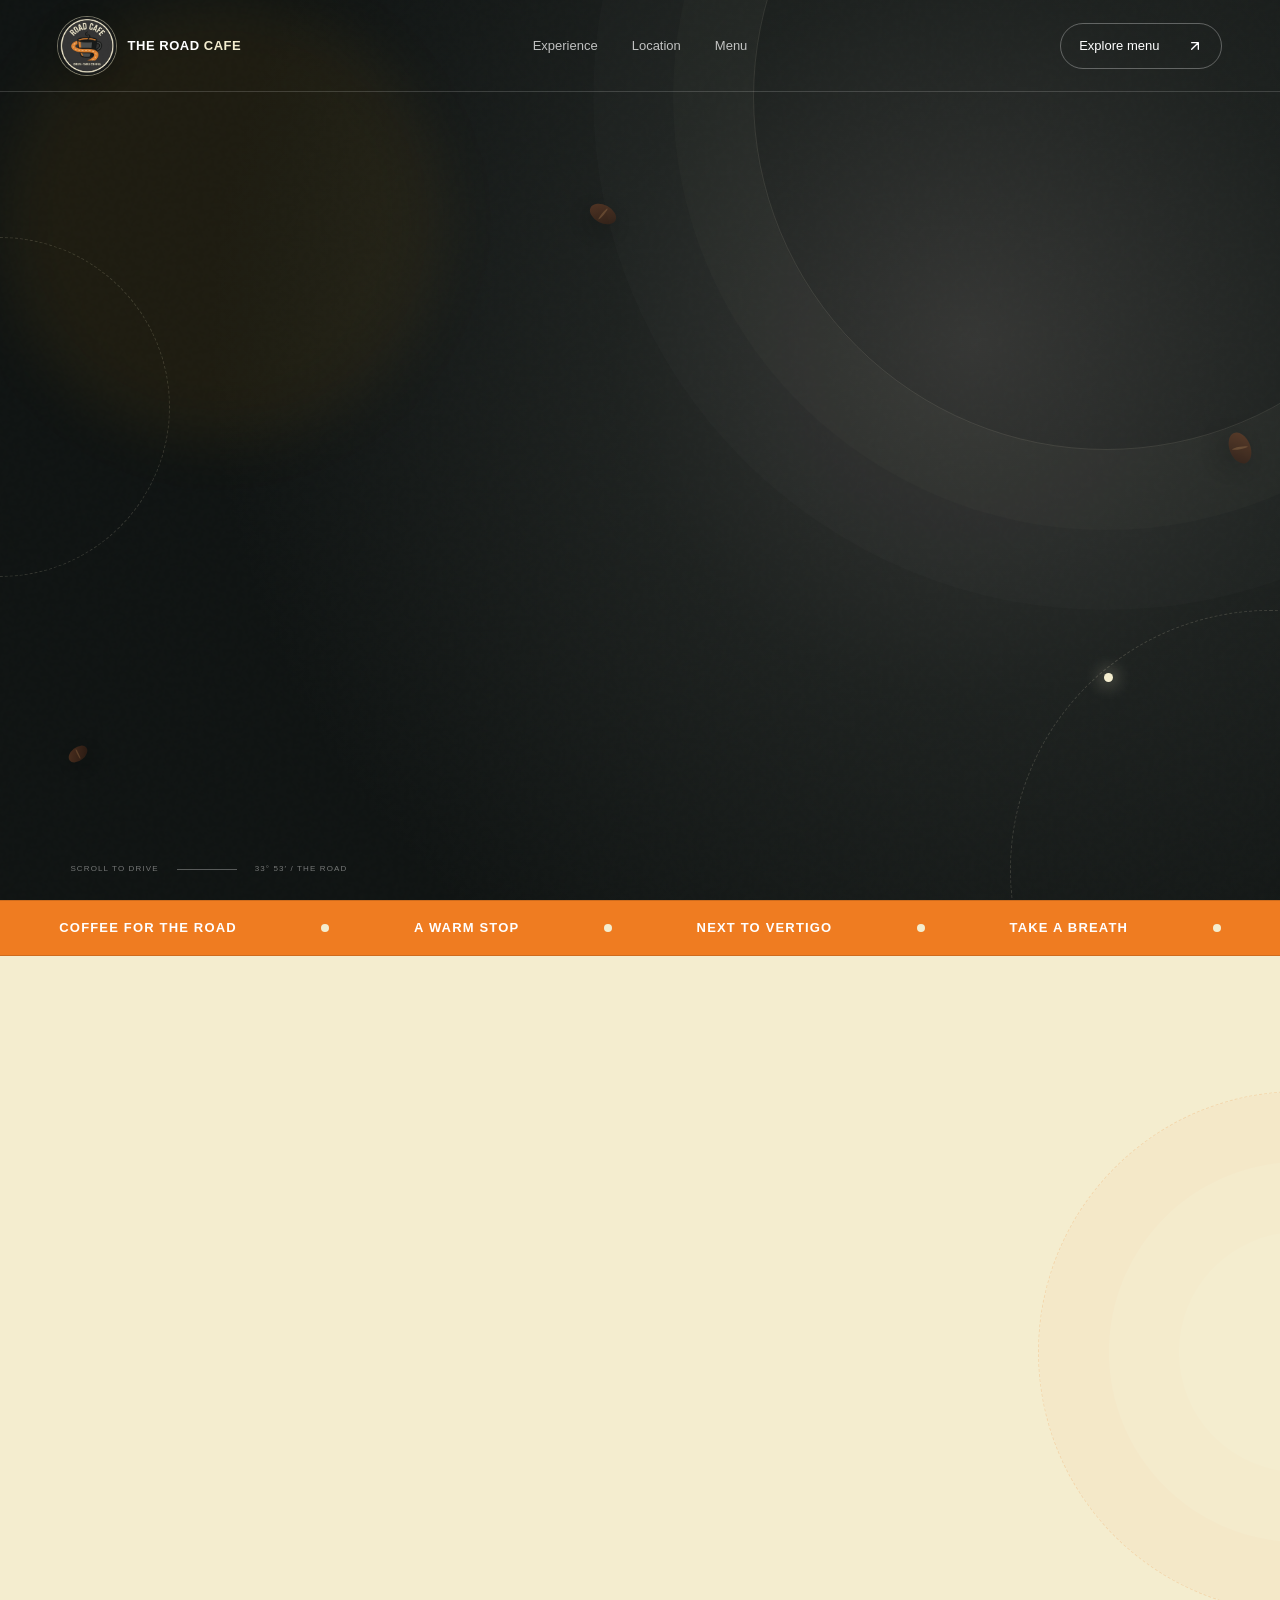
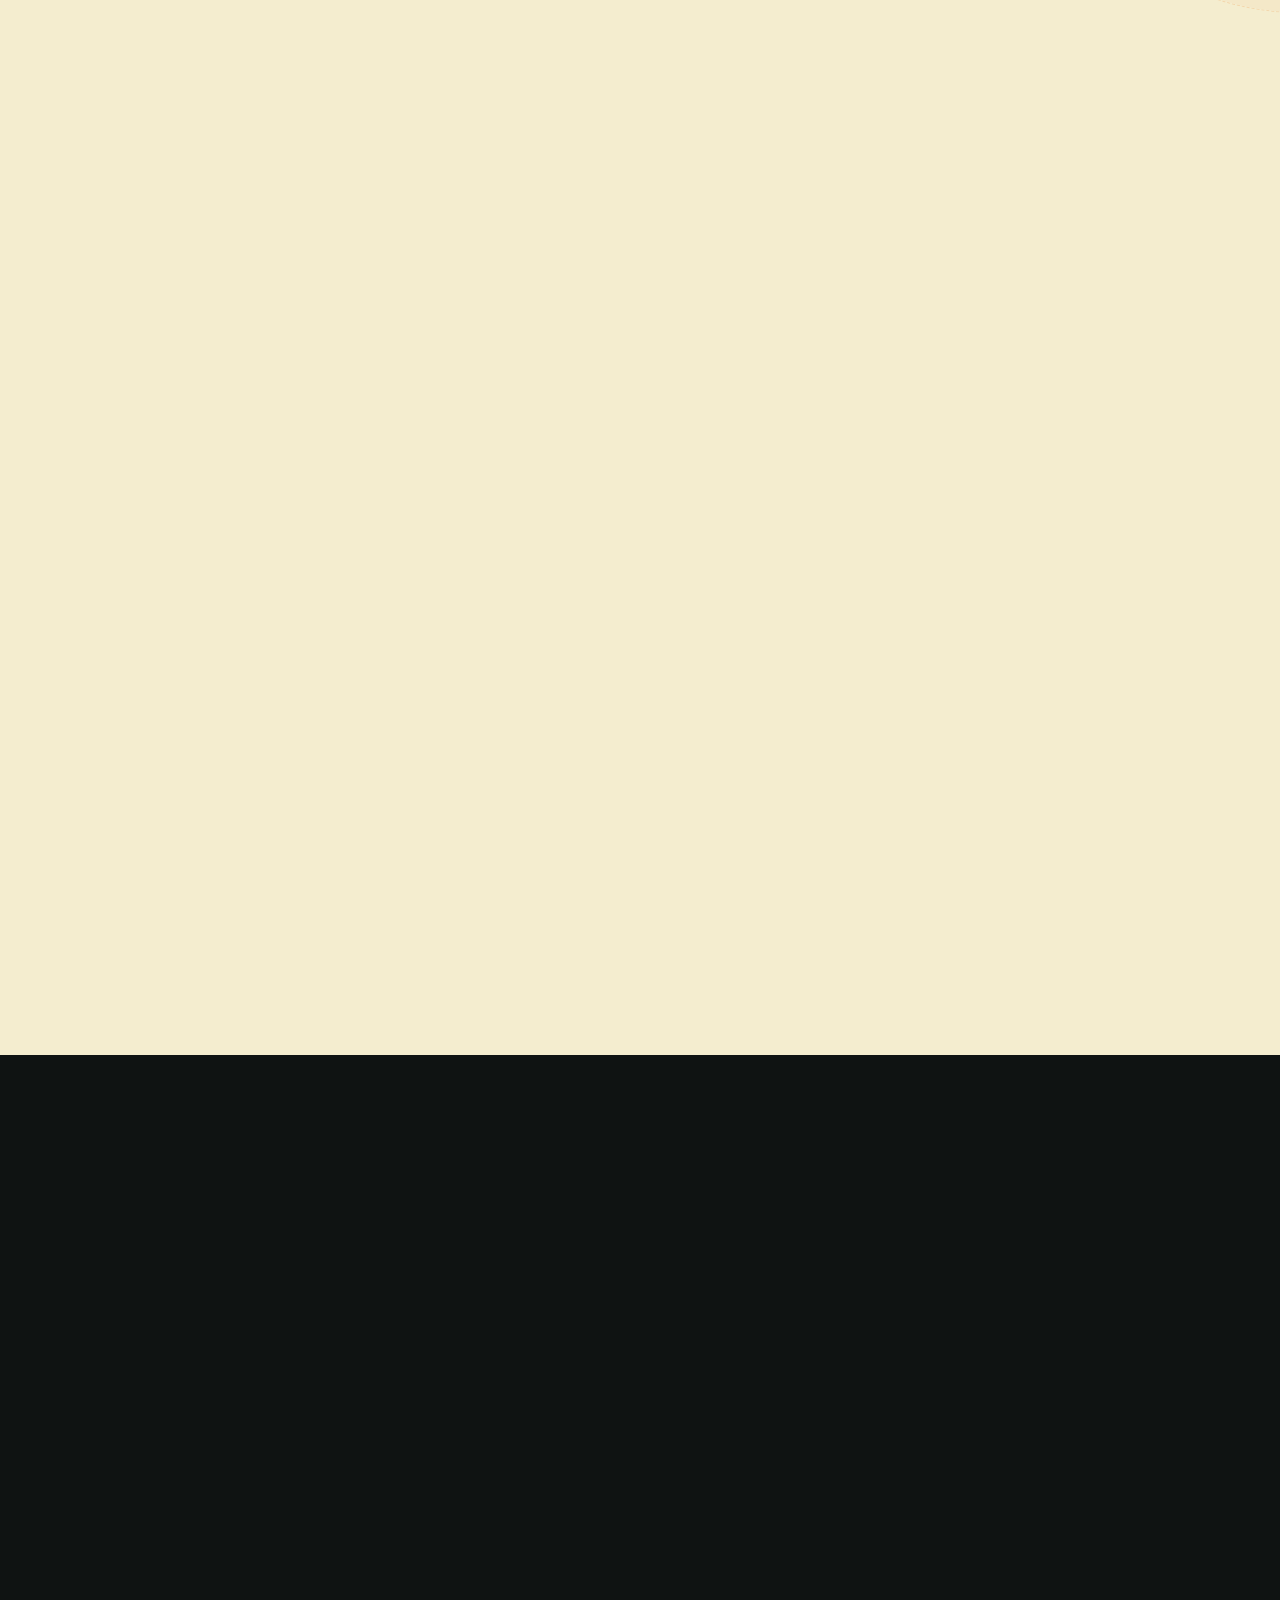
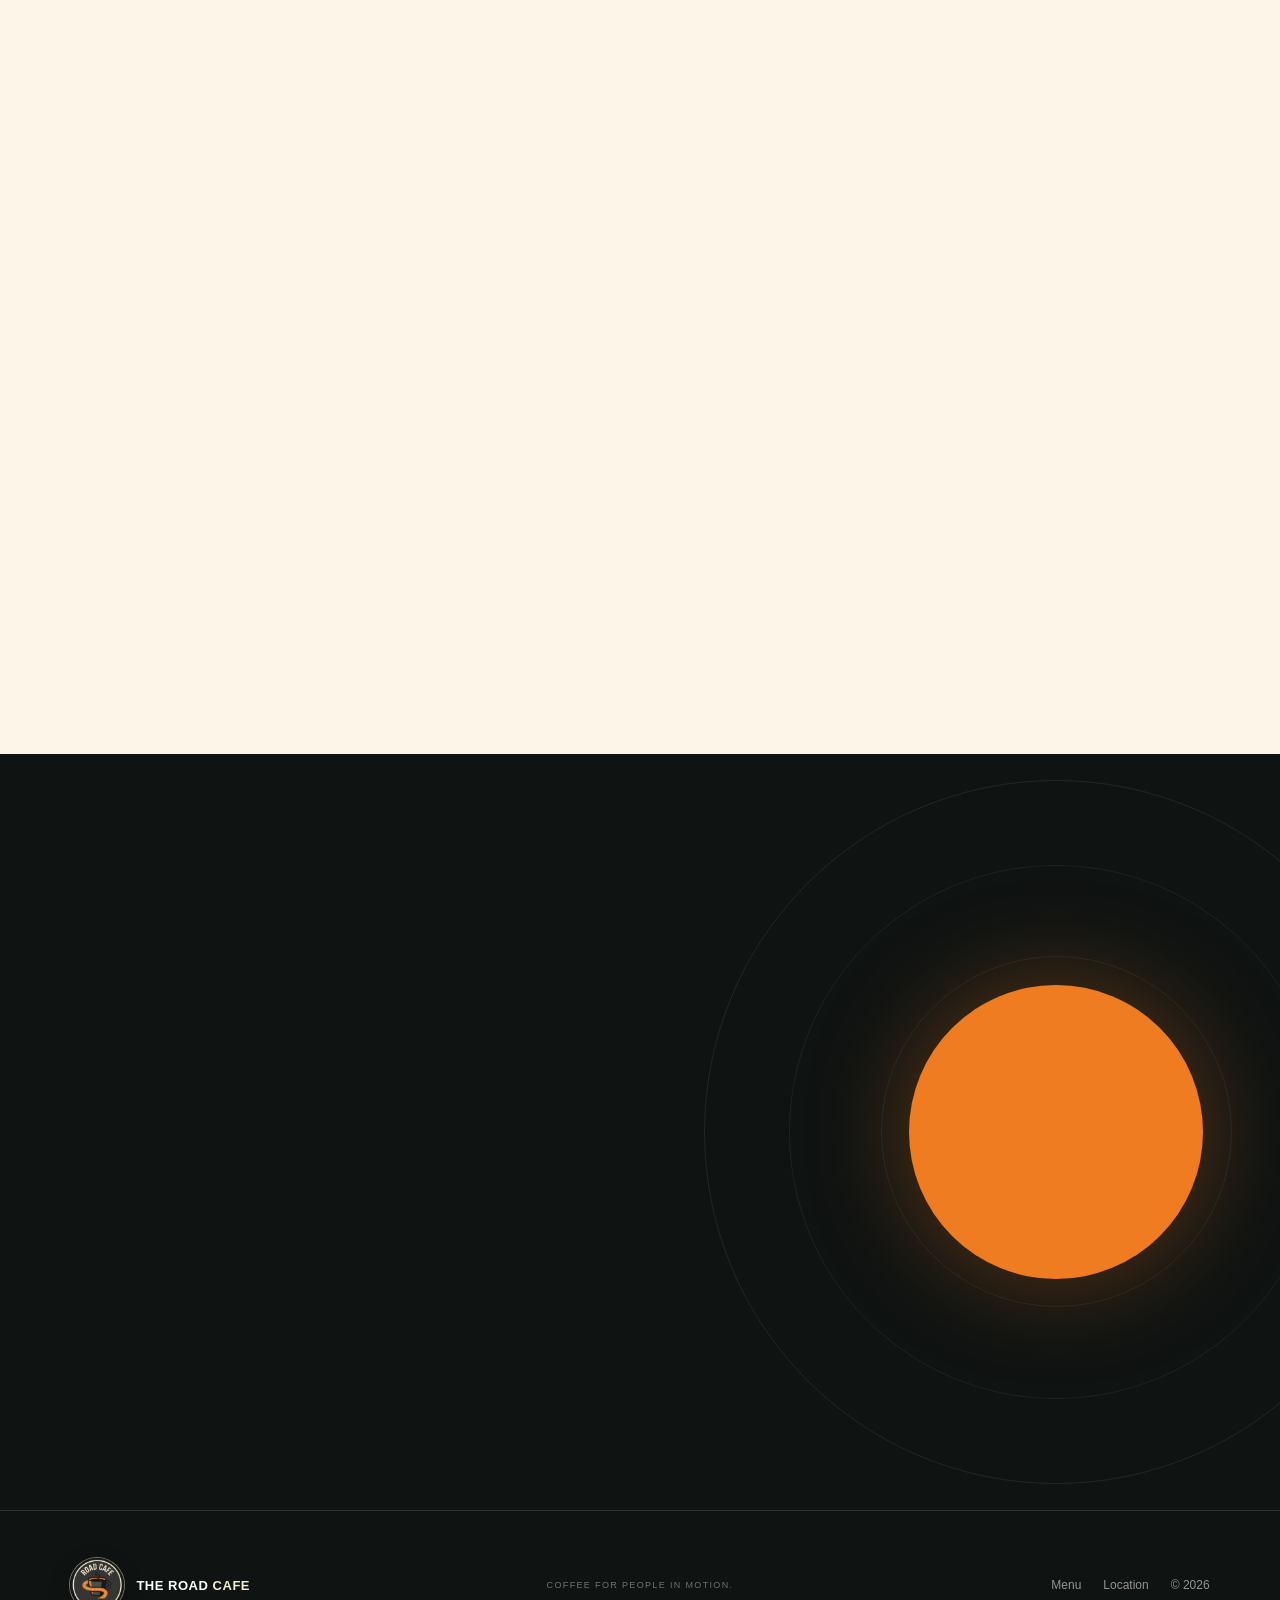
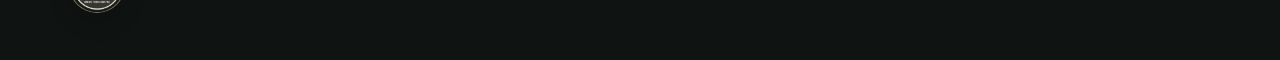
<file: index.html>
<!doctype html><html lang="en"><head><meta charset="utf-8"><meta content="default-src 'self'; script-src 'self' 'sha256-tu1D3KcLosC50ZX1H9SKnAG0AEbi5ehyjLHQyr2I7sw='; style-src 'self' https://fonts.googleapis.com; font-src https://fonts.gstatic.com; img-src 'self' data:; connect-src 'none'; object-src 'none'; base-uri 'self'; form-action 'self'; frame-src 'none'; upgrade-insecure-requests" http-equiv="Content-Security-Policy"><meta content="strict-origin-when-cross-origin" name="referrer"><meta content="Copyright © 2026 The Road Cafe. All rights reserved." name="copyright"><meta content="width=device-width,initial-scale=1" name="viewport"><meta content="#10100f" name="theme-color"><meta content="The Road Cafe — a warm pause on the highway, next to Vertigo." name="description"><meta content="The Road Cafe — Your pause on the road" property="og:title"><meta content="Coffee, movement, and a memorable stop next to Vertigo." property="og:description"><meta content="website" property="og:type"><title>The Road Cafe — Your pause on the road</title><link href="https://fonts.googleapis.com" rel="preconnect"><link href="https://fonts.gstatic.com" rel="preconnect" crossorigin=""><link href="https://fonts.googleapis.com/css2?family=DM+Sans:wght@400;500;600&amp;family=Syne:wght@500;600;700;800&amp;display=swap" rel="stylesheet"><script>document.documentElement.classList.add("c29026d8")</script><link href="assets/a-16a429c90d.css" rel="stylesheet"><link href="assets/m-3a635fe12e.png" rel="icon" type="image/png"></head><body data-page="home"><a href="#main" class="c71f6481">Skip to content</a><div class="c9cd975c" aria-hidden="true"><span></span></div><div class="c47570a4" aria-hidden="true"></div><header class="cc7d0170"><a href="index.html" class="c02e1a99" aria-label="The Road Cafe home"><span class="c9964d75" aria-hidden="true"><img alt="" height="795" src="assets/m-3a635fe12e.png" width="800" class="cc6484eb"></span><span>THE ROAD <b>CAFE</b></span></a><nav aria-label="Primary navigation" class="c0f03c70"><a href="#experience">Experience</a> <a href="#location">Location</a> <a href="menu.html">Menu</a></nav><a href="menu.html" class="cf01886e">Explore menu <svg viewBox="0 0 24 24" aria-hidden="true" class="c6f49b6e" focusable="false"><path d="M7 17 17 7M7 7h10v10"></path></svg></a><button aria-expanded="false" aria-label="Open navigation" class="c1e08bde"><span></span><span></span></button><div class="c38a7ffd" aria-hidden="true"><a href="#experience">Experience</a> <a href="#location">Location</a> <a href="menu.html">Menu</a></div></header><main id="main"><section class="c3af2227" aria-labelledby="hero-title"><div class="cdcfb483" aria-hidden="true"></div><div class="c76a3f5b" aria-hidden="true"><span class="c1307d30 c1b0a3c8"></span> <span class="c1307d30 c03d6679"></span> <span class="cbfda72d ca7e3121"></span> <span class="cbfda72d c8ce4723"></span> <span class="cbfda72d cc29c27f"></span></div><div class="c4029a78"><p class="cfe62e75 c564e3c9">ESPRESSO • ICED DRINKS • FRESH BITES</p><h1 class="cc364528" id="hero-title"><span class="cfe62e75 c599f0d7">GOOD COFFEE.</span> <span class="cfe62e75 c599f0d7"><em>RIGHT ON</em></span> <span class="cfe62e75 c599f0d7">YOUR WAY.</span></h1><p class="cfe62e75 ca87a8eb">Your neighborhood coffee-shop feeling, right by the highway. Pull in for a proper espresso, a cold favorite, and something fresh for the road.</p><div class="cfe62e75 c03030bc" aria-label="Cafe favorites"><span>Road Espresso</span><i></i><span>Flat White</span><i></i><span>Fresh Croissant</span></div><div class="cfe62e75 c731eff8"><a href="menu.html" class="c0bd593e c7fbf4d2">Explore the menu <svg viewBox="0 0 24 24" aria-hidden="true" class="c6f49b6e" focusable="false"><path d="M7 17 17 7M7 7h10v10"></path></svg></a><a href="#location" class="c0bd593e cf33a975">Visit the café</a></div></div><div class="cfe62e75 ce23d007"><div class="c10d1d7a" aria-label="Rotating Road Cafe logo; hover, press, or focus to speed it up" tabindex="0"><span class="c00685be ca882763" aria-hidden="true"></span> <span class="c00685be c9f67dbf" aria-hidden="true"></span> <svg viewBox="0 0 32 42" aria-hidden="true" class="cd666f41 ca8fd8c9"><path d="M12 31V8l15-4v22"></path><circle cx="7" cy="33" r="5"></circle><circle cx="22" cy="28" r="5"></circle></svg> <svg viewBox="0 0 44 36" aria-hidden="true" class="cd666f41 ccd310b9"><path d="M4 18c5-7 9-7 14 0s9 7 14 0 6-6 8-5"></path><path d="M7 27c4-4 7-4 11 0s7 4 11 0"></path></svg> <svg viewBox="0 0 32 42" aria-hidden="true" class="cd666f41 cb27e776"><path d="M10 31V10l16-5v21"></path><circle cx="6" cy="33" r="4"></circle><circle cx="22" cy="28" r="4"></circle><path d="M10 15l16-5"></path></svg> <svg viewBox="0 0 42 34" aria-hidden="true" class="cd666f41 cf43d9e3"><path d="M4 17h5m4-7v14m6-20v26m6-20v14m6-8v4m6-7v10"></path></svg><div class="c617c8d8"><div class="c164674a"><img alt="Circular Road Cafe drive-thru coffee logo" height="795" src="assets/m-3a635fe12e.png" width="800" decoding="async"></div></div></div></div><div class="ca608fa8" aria-hidden="true"><span>SCROLL TO DRIVE</span> <span class="ce1d2b8e"></span> <span>33° 53′ / THE ROAD</span></div></section><section class="cddc8e9c" id="highlights" aria-label="Cafe highlights"><div class="c52316b0"><div class="c26b3309"><span>COFFEE FOR THE ROAD</span><i></i><span>A WARM STOP</span><i></i><span>NEXT TO VERTIGO</span><i></i><span>TAKE A BREATH</span><i></i></div><div class="c26b3309" aria-hidden="true"><span>COFFEE FOR THE ROAD</span><i></i><span>A WARM STOP</span><i></i><span>NEXT TO VERTIGO</span><i></i><span>TAKE A BREATH</span><i></i></div></div></section><section class="c4d4d548 c1672801" id="experience"><div class="cfe62e75 cec0fa2a"><span>01</span><span>THE FEELING</span></div><div class="c5e6fdf0"><h2 class="cfe62e75 c1ad84ce">NOT A DESTINATION.<br><em>A MOMENT</em> BETWEEN.</h2><div class="cfe62e75 cafc39ca"><p>The Road Cafe was made for the in-between: the early drive, the late return, and the spontaneous stop that becomes part of the story.</p><div class="c3fd6e4f"></div><p class="ce25fcbb">Pull in. Slow down. Take the good cup with you—or stay for a while.</p></div></div><div class="c6bb6842"><article class="cfe62e75 c4ac16c5 c1d05f6a"><span class="cc5da2ef">01</span><div class="c751636c" aria-hidden="true"><span class="cb937de1 c3bf2067"></span><span class="cb937de1 ca7c7826"></span><span class="cb937de1 ccafdd9d"></span><div class="ce34d04c"><i></i></div></div><div><p>THE FIRST SIP</p><h3>Warm, bold,<br>worth the stop.</h3></div></article><article class="cfe62e75 c4ac16c5 c9bd4bdb"><span class="cc5da2ef">02</span><div class="c944761e" aria-hidden="true"><svg viewBox="0 0 340 180" role="img"><path d="M-20 150 C55 145 70 40 145 58 S235 160 370 26"></path><circle cx="145" cy="58" r="7"></circle><circle cx="293" cy="78" r="7"></circle></svg> <span class="c8ff7c32 c96408c6">YOU</span><span class="c8ff7c32 cb27937f">THE ROAD</span></div><div><p>THE RIGHT PLACE</p><h3>On your way.<br>Right on time.</h3></div></article><article class="cfe62e75 c4ac16c5 ca172f62"><span class="cc5da2ef">03</span><div class="cf454e22"><span id="local-time">08:24</span><small>LOCAL TIME</small></div><div><p>THE RESET</p><h3>A quiet minute<br>before what’s next.</h3></div></article></div></section><section class="c0816ea2"><div class="cbdc129b"><p class="cfe62e75 c564e3c9">A ROADSIDE RITUAL</p><h2 class="cfe62e75">SOME PLACES<br>YOU PASS.<br><em>THIS ONE</em><br>STAYS WITH YOU.</h2></div><div class="cd43d48a"><article class="cfe62e75 c3912fd6"><span>01</span><h3>Spot the warm light</h3><p>A distinct red-orange glow against the highway—your sign to slow down.</p></article><article class="cfe62e75 c3912fd6"><span>02</span><h3>Order your favorite</h3><p>From an espresso for momentum to something cold for the long drive ahead.</p></article><article class="cfe62e75 c3912fd6"><span>03</span><h3>Take the moment</h3><p>Stay, talk, breathe. Or take the cup and let the road keep unfolding.</p></article></div></section><section class="c4d4d548 c5b37d4f"><div class="cfe62e75 cec0fa2a"><span>02</span><span>WHAT’S BREWING</span></div><div class="ceae3b23"><h2 class="cfe62e75 c1ad84ce">MADE FOR<br><em>THE MILES.</em></h2><a href="menu.html" class="cfe62e75 ce28c582" aria-label="View the full menu"><span>FULL<br>MENU</span><svg viewBox="0 0 24 24" aria-hidden="true" class="c6f49b6e" focusable="false"><path d="M7 17 17 7M7 7h10v10"></path></svg></a></div><div class="cde2d86e"><a href="menu.html" class="cfe62e75 cee9d451"><span>01</span><strong>ESPRESSO</strong><em>THE QUICK RESET</em><svg viewBox="0 0 24 24" aria-hidden="true" class="c6f49b6e" focusable="false"><path d="M7 17 17 7M7 7h10v10"></path></svg></a><a href="menu.html" class="cfe62e75 cee9d451"><span>02</span><strong>ICED COFFEE</strong><em>FOR THE LONG ROAD</em><svg viewBox="0 0 24 24" aria-hidden="true" class="c6f49b6e" focusable="false"><path d="M7 17 17 7M7 7h10v10"></path></svg></a><a href="menu.html" class="cfe62e75 cee9d451"><span>03</span><strong>SOMETHING SWEET</strong><em>A SMALL REWARD</em><svg viewBox="0 0 24 24" aria-hidden="true" class="c6f49b6e" focusable="false"><path d="M7 17 17 7M7 7h10v10"></path></svg></a></div></section><section class="c4d4d548 c57aaf4e" id="location"><div class="cfe62e75 ce4ef42e"><div class="c116d09b"><p class="c564e3c9">THE STOP</p><h2>NEXT TO<br><em>VERTIGO.</em></h2><p>Built on the highway for people in motion. Easy to notice, easy to reach, and hard to forget.</p><a href="https://www.google.com/maps/search/?api=1&amp;query=The+Road+Cafe+Vertigo" class="c0bd593e cff8d0b9" rel="noopener" target="_blank">Open in Maps <svg viewBox="0 0 24 24" aria-hidden="true" class="c6f49b6e" focusable="false"><path d="M7 17 17 7M7 7h10v10"></path></svg></a></div><div class="cebf5ccb" aria-hidden="true"><div class="cee90116"><i></i><i></i><i></i></div><div class="c0ae29c8"><span>THE ROAD<br>CAFE</span></div><span class="c74c13a1">VERTIGO / NEARBY</span></div></div></section><section class="ca9e5d24"><div class="cfe62e75 ceee110e"><p>YOUR NEXT STOP</p><h2>MEET YOU<br>ON <em>THE ROAD.</em></h2><div class="cf5ca9cf"><a href="menu.html" class="c0bd593e c7fbf4d2">Explore the menu <svg viewBox="0 0 24 24" aria-hidden="true" class="c6f49b6e" focusable="false"><path d="M7 17 17 7M7 7h10v10"></path></svg></a><a href="https://www.google.com/maps/search/?api=1&amp;query=The+Road+Cafe+Vertigo" class="c0bd593e cf33a975 light" rel="noopener" target="_blank">Get directions</a></div></div><div class="ccd3b96b" aria-hidden="true"><span></span></div></section></main><footer><a href="index.html" class="c02e1a99 c01bda14"><span class="c9964d75" aria-hidden="true"><img alt="" height="795" src="assets/m-3a635fe12e.png" width="800" class="cc6484eb"></span><span>THE ROAD <b>CAFE</b></span></a><p>COFFEE FOR PEOPLE IN MOTION.</p><div><a href="menu.html">Menu</a><a href="#location">Location</a><span>© <span id="year"></span></span></div></footer><script defer="" src="assets/a-8bceeb7c92.js"></script></body></html>
</file>
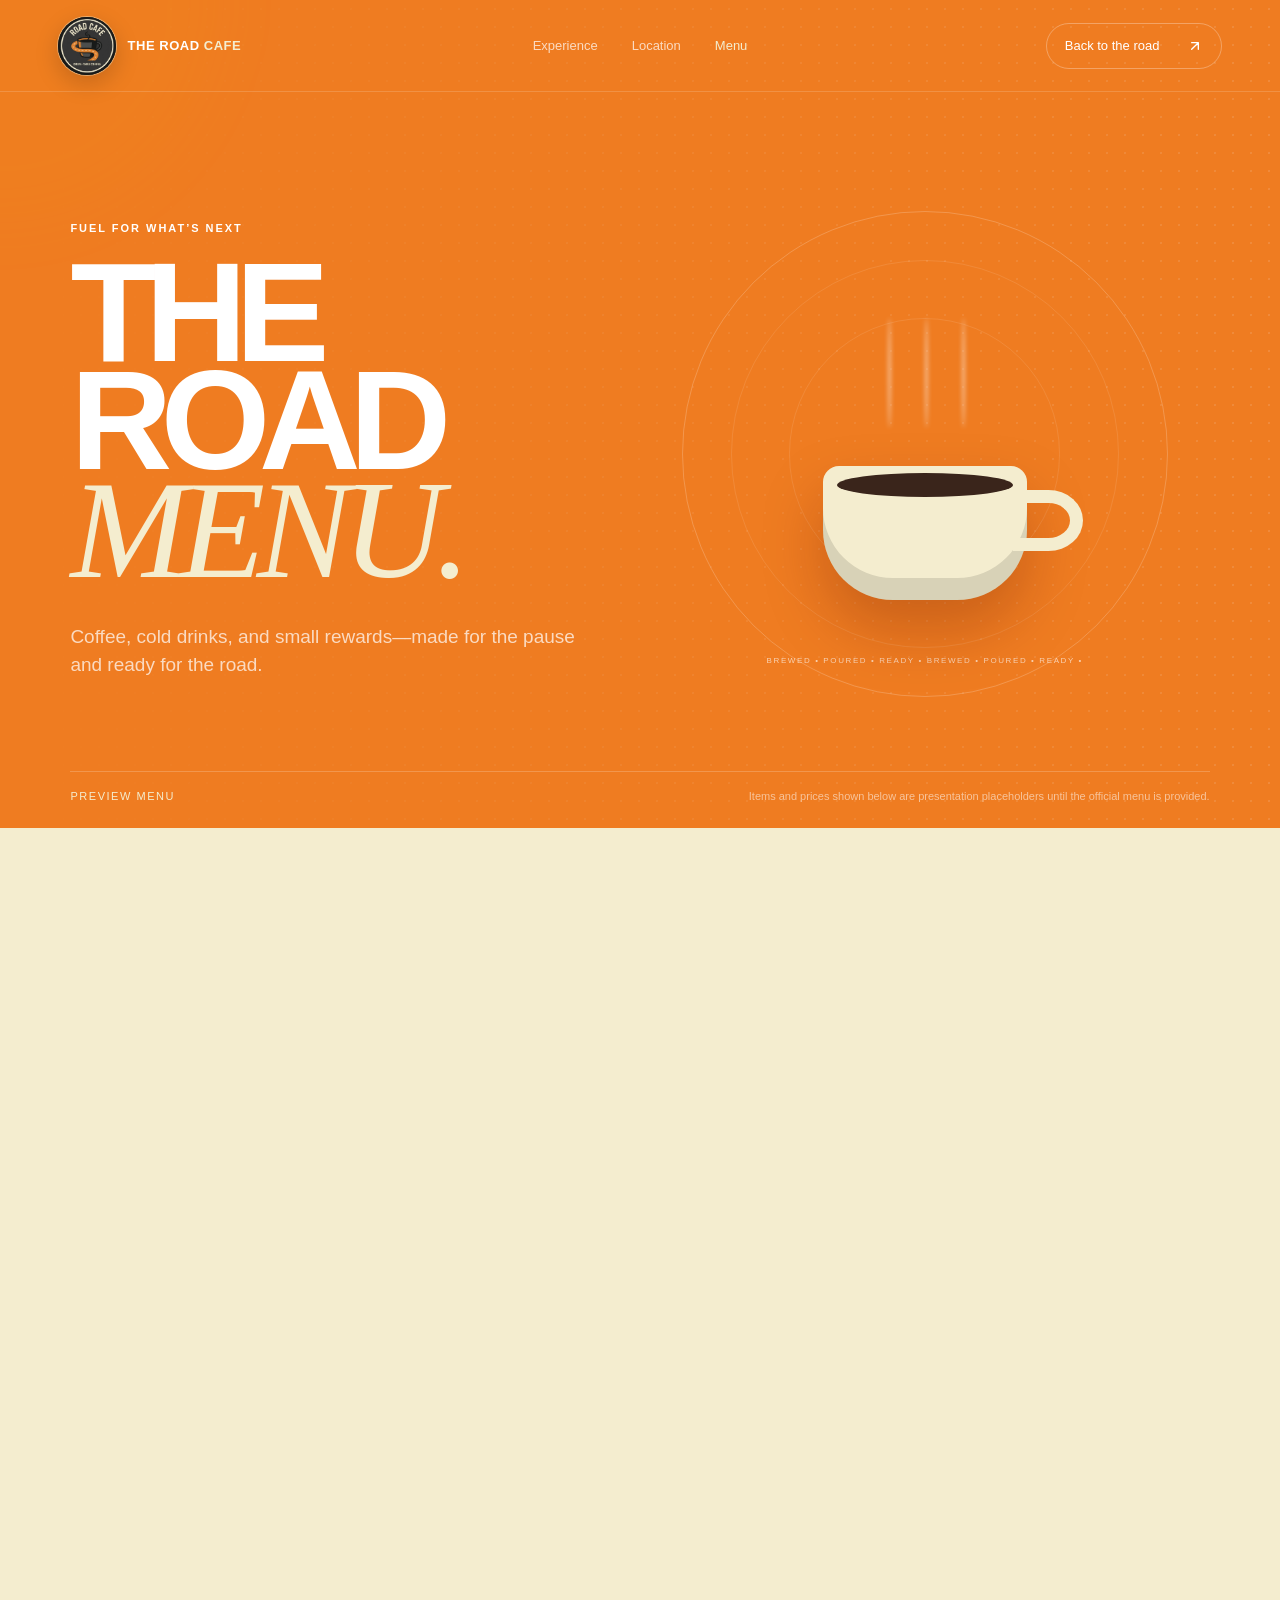
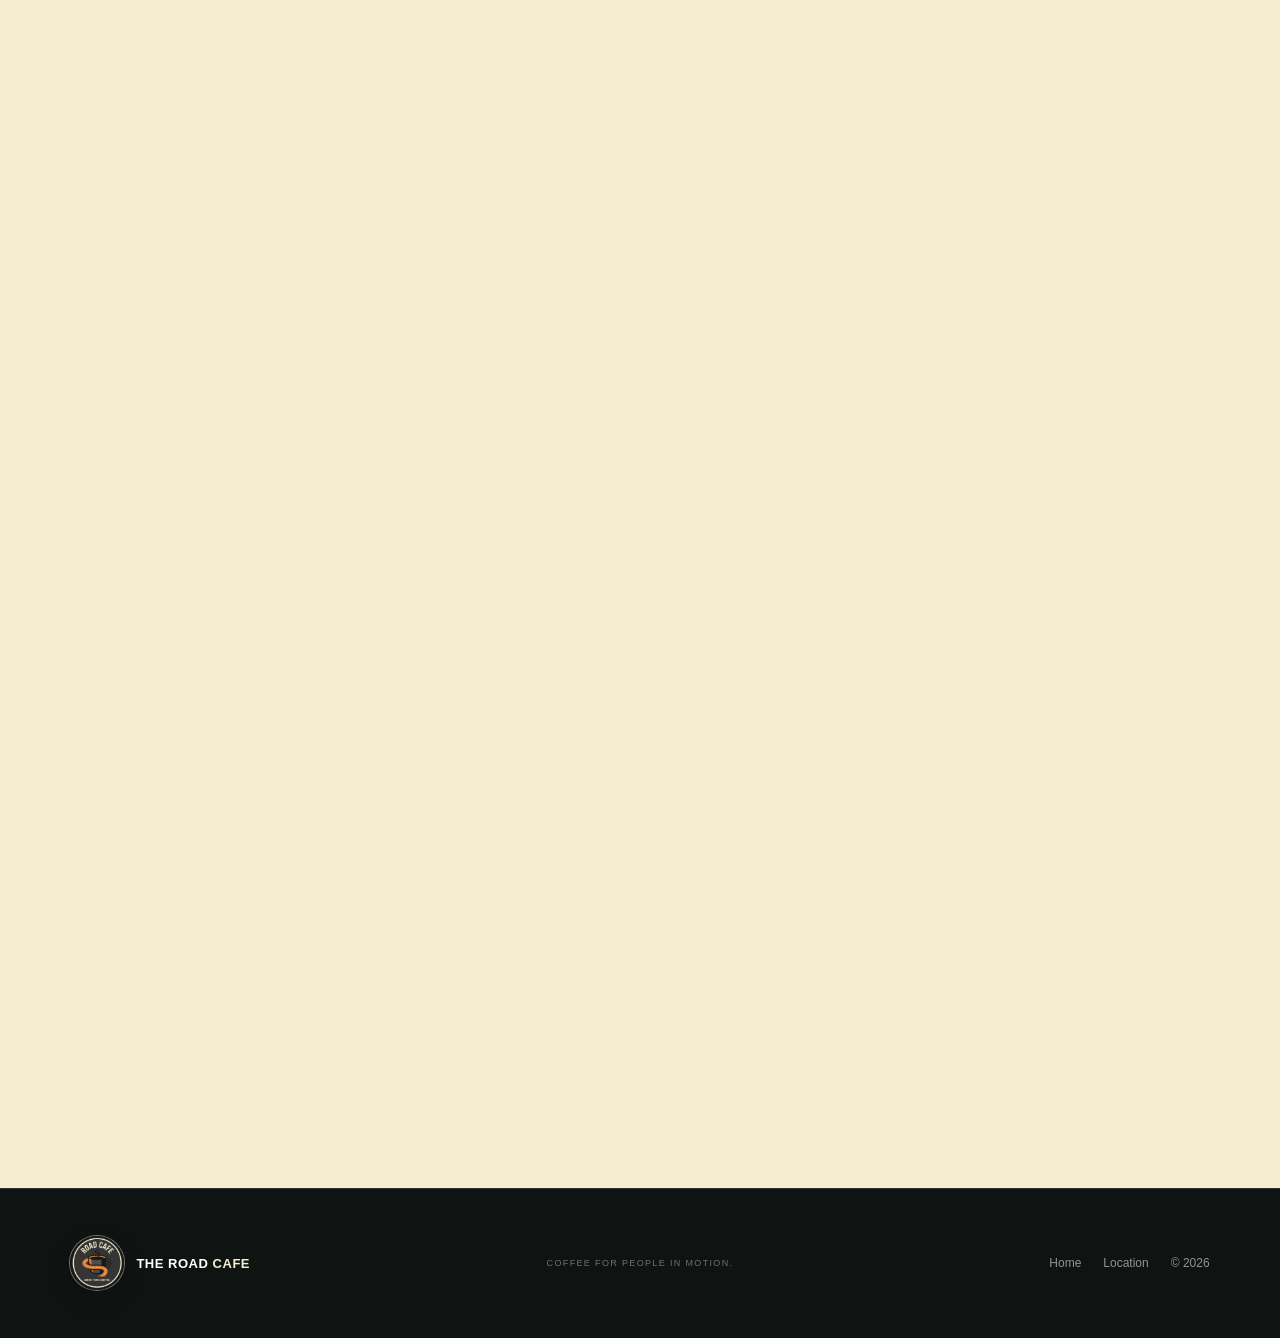
<file: menu.html>
<!doctype html><html lang="en"><head><meta charset="utf-8"><meta content="default-src 'self'; script-src 'self' 'sha256-tu1D3KcLosC50ZX1H9SKnAG0AEbi5ehyjLHQyr2I7sw='; style-src 'self' https://fonts.googleapis.com; font-src https://fonts.gstatic.com; img-src 'self' data:; connect-src 'none'; object-src 'none'; base-uri 'self'; form-action 'self'; frame-src 'none'; upgrade-insecure-requests" http-equiv="Content-Security-Policy"><meta content="strict-origin-when-cross-origin" name="referrer"><meta content="Copyright © 2026 The Road Cafe. All rights reserved." name="copyright"><meta content="width=device-width,initial-scale=1" name="viewport"><meta content="#ef7c21" name="theme-color"><meta content="Explore The Road Cafe menu — coffee and bites made for the miles." name="description"><title>Menu — The Road Cafe</title><link href="https://fonts.googleapis.com" rel="preconnect"><link href="https://fonts.gstatic.com" rel="preconnect" crossorigin=""><link href="https://fonts.googleapis.com/css2?family=DM+Sans:wght@400;500;600&amp;family=Syne:wght@500;600;700;800&amp;display=swap" rel="stylesheet"><script>document.documentElement.classList.add("c29026d8")</script><link href="assets/a-d80b7150c9.css" rel="stylesheet"><link href="assets/m-3a635fe12e.png" rel="icon" type="image/png"></head><body data-page="menu"><a href="#main" class="c71f6481">Skip to content</a><div class="c9cd975c" aria-hidden="true"><span></span></div><div class="c47570a4" aria-hidden="true"></div><header class="cc7d0170 ccf63eff"><a href="index.html" class="c02e1a99" aria-label="The Road Cafe home"><span class="c9964d75" aria-hidden="true"><img alt="" class="cc6484eb" height="795" src="assets/m-3a635fe12e.png" width="800"></span><span>THE ROAD <b>CAFE</b></span></a><nav aria-label="Primary navigation" class="c0f03c70"><a href="index.html#experience">Experience</a><a href="index.html#location">Location</a><a href="menu.html" class="c850a2c1">Menu</a></nav><a href="index.html" class="cf01886e">Back to the road <svg viewBox="0 0 24 24" aria-hidden="true" class="c6f49b6e" focusable="false"><path d="M7 17 17 7M7 7h10v10"></path></svg></a><button class="c1e08bde" aria-expanded="false" aria-label="Open navigation"><span></span><span></span></button><div class="c38a7ffd" aria-hidden="true"><a href="index.html">Home</a><a href="index.html#location">Location</a><a href="menu.html">Menu</a></div></header><main id="main"><section class="c943a659"><div class="c9ab2ae2" aria-hidden="true"></div><div class="ccf2818a"><p class="cfe62e75 c564e3c9">FUEL FOR WHAT’S NEXT</p><h1 class="cfe62e75">THE ROAD<br><em>MENU.</em></h1><p class="cfe62e75">Coffee, cold drinks, and small rewards—made for the pause and ready for the road.</p></div><div class="cfe62e75 c91c231b" aria-hidden="true"><div class="c1292158"><span class="cb937de1 c3bf2067"></span><span class="cb937de1 ca7c7826"></span><span class="cb937de1 ccafdd9d"></span><div class="cc28eeb4"><i></i></div></div><svg viewBox="0 0 64 360" class="c0774a59" focusable="false" preserveAspectRatio="none"><path d="M10 3 C18 38 31 64 20 104 S7 158 24 202 S31 266 17 356" class="ca61c444"></path><path d="M10 3 C18 38 31 64 20 104 S7 158 24 202 S31 266 17 356" class="c5fbb720"></path><path d="M8 8 C15 42 25 67 17 104 S10 155 22 194" class="c5916eb4"></path><circle cx="18" cy="350" r="5" class="c2b133ff"></circle></svg> <span class="ca6da366">BREWED • POURED • READY • BREWED • POURED • READY •</span></div><div class="c7ab3611"><span>PREVIEW MENU</span><p>Items and prices shown below are presentation placeholders until the official menu is provided.</p></div></section><section class="c4d4d548 c19cb07e"><div class="cfe62e75 cee00feb"><div class="cb64ad2f"><label for="menu-search">Find a favorite</label><div><svg viewBox="0 0 24 24" aria-hidden="true"><circle cx="11" cy="11" r="7"></circle><path d="m20 20-4-4"></path></svg><input autocomplete="off" id="menu-search" placeholder="Search the menu…" type="search"></div></div><div class="c79de422" aria-label="Filter menu categories"><button class="ce903ac2 c850a2c1" data-filter="popular">Popular</button> <button class="ce903ac2" data-filter="hot">Hot coffee</button> <button class="ce903ac2" data-filter="cold">Cold drinks</button> <button class="ce903ac2" data-filter="bites">Bites</button> <button class="ce903ac2" data-filter="all">All menu</button></div></div><div class="cfe62e75 c29edab6"><span><b id="visible-count">4</b> selections</span><span>THE ROAD / MENU 01</span></div><div class="cbbe2bb2"><article class="cfe62e75 cc5bda9e" data-category="hot popular" data-name="road espresso bold short espresso"><span class="c0369478">01</span><div class="c755322b espresso" aria-hidden="true"><i></i></div><div class="c148d954"><p>HOT / SIGNATURE</p><h2>Road Espresso</h2><span>Short, bold, and ready before you are.</span></div><strong>—</strong></article><article class="cfe62e75 cc5bda9e" data-category="hot popular" data-name="flat white smooth espresso milk"><span class="c0369478">02</span><div class="c755322b latte" aria-hidden="true"><i></i></div><div class="c148d954"><p>HOT / CLASSIC</p><h2>Flat White</h2><span>Silky milk, deep espresso, no distractions.</span></div><strong>—</strong></article><article class="cfe62e75 cc5bda9e" data-category="cold popular" data-name="iced spanish latte sweet cold"><span class="c0369478">03</span><div class="c755322b cf2867a4" aria-hidden="true"><i></i></div><div class="c148d954"><p>COLD / BEST SELLER</p><h2>Iced Spanish</h2><span>Cool, creamy, and made for the long road.</span></div><strong>—</strong></article><article class="cfe62e75 cc5bda9e" data-category="bites popular" data-name="road croissant pastry buttery"><span class="c0369478">04</span><div class="c755322b cb9c270b" aria-hidden="true"><i></i></div><div class="c148d954"><p>BITES / MORNING</p><h2>Road Croissant</h2><span>Buttery, flaky, and best beside coffee.</span></div><strong>—</strong></article><article class="cfe62e75 cc5bda9e" data-category="hot" data-name="americano black coffee hot"><span class="c0369478">05</span><div class="c755322b espresso" aria-hidden="true"><i></i></div><div class="c148d954"><p>HOT / CLASSIC</p><h2>Americano</h2><span>Clean, long, and quietly powerful.</span></div><strong>—</strong></article><article class="cfe62e75 cc5bda9e" data-category="hot" data-name="cappuccino foam coffee"><span class="c0369478">06</span><div class="c755322b latte" aria-hidden="true"><i></i></div><div class="c148d954"><p>HOT / CLASSIC</p><h2>Cappuccino</h2><span>Espresso under a soft, generous cloud.</span></div><strong>—</strong></article><article class="cfe62e75 cc5bda9e" data-category="cold" data-name="cold brew coffee smooth"><span class="c0369478">07</span><div class="c755322b cf2867a4" aria-hidden="true"><i></i></div><div class="c148d954"><p>COLD / SLOW BREW</p><h2>Cold Brew</h2><span>Slow-made, smooth, and naturally bold.</span></div><strong>—</strong></article><article class="cfe62e75 cc5bda9e" data-category="cold" data-name="iced matcha green latte"><span class="c0369478">08</span><div class="c755322b cf2867a4 c31724a9" aria-hidden="true"><i></i></div><div class="c148d954"><p>COLD / ALTERNATIVE</p><h2>Iced Matcha</h2><span>Bright, calm energy over ice.</span></div><strong>—</strong></article><article class="cfe62e75 cc5bda9e" data-category="bites" data-name="chocolate cookie sweet"><span class="c0369478">09</span><div class="c755322b cb9c270b cbf902c6" aria-hidden="true"><i></i></div><div class="c148d954"><p>BITES / SWEET</p><h2>Road Cookie</h2><span>Soft center, crisp edge, a little reward.</span></div><strong>—</strong></article><article class="cfe62e75 cc5bda9e" data-category="bites" data-name="turkey cheese sandwich savory"><span class="c0369478">10</span><div class="c755322b cfd1ed8d" aria-hidden="true"><i></i></div><div class="c148d954"><p>BITES / SAVORY</p><h2>Highway Toastie</h2><span>Warm, crisp, and ready to travel.</span></div><strong>—</strong></article></div><div class="c892f976" hidden=""><h2>No stop here.</h2><p>Try another search or browse the full menu.</p><button class="c0bd593e c7fbf4d2" id="reset-menu">Show all</button></div></section><section class="c4d4d548 c1f8fd90"><div class="cfe62e75 c4fad326"><span>THE ROAD / 02</span><h2>YOUR REGULAR<br>IS WAITING.</h2><p>Official prices, seasonal drinks, and full product details will be added when the final café menu is provided.</p><a href="index.html#location" class="c0bd593e cff8d0b9">Find The Road Cafe <svg viewBox="0 0 24 24" aria-hidden="true" class="c6f49b6e" focusable="false"><path d="M7 17 17 7M7 7h10v10"></path></svg></a></div></section></main><footer><a href="index.html" class="c02e1a99 c01bda14"><span class="c9964d75" aria-hidden="true"><img alt="" class="cc6484eb" height="795" src="assets/m-3a635fe12e.png" width="800"></span><span>THE ROAD <b>CAFE</b></span></a><p>COFFEE FOR PEOPLE IN MOTION.</p><div><a href="index.html">Home</a><a href="index.html#location">Location</a><span>© <span id="year"></span></span></div></footer><script defer="" src="assets/a-25db323365.js"></script></body></html>
</file>
<file: assets/a-16a429c90d.css>
:root{--red:#ef7c21;--red-dark:#c85d15;--amber:#f4edcf;--ink:#0f1312;--ink-soft:#2f302f;--espresso:#3a251b;--cream:#f4edcf;--paper:#fbf6e8;--concrete:#c9c2b3;--muted:#756c5e;--line:rgba(16,16,15,.16);--radius:28px;--ease:cubic-bezier(.22,1,.36,1);--display:"Syne",sans-serif;--body:"DM Sans",sans-serif}*{box-sizing:border-box}html{background:var(--ink);scroll-behavior:smooth}body,html{overflow-x:clip}body{background:var(--paper);color:var(--ink);font-family:var(--body);font-size:16px;line-height:1.5;margin:0}img,svg{max-width:100%}a{color:inherit;text-decoration:none}button,input{font:inherit}a,button{-webkit-tap-highlight-color:transparent}button{color:inherit}::selection{background:var(--red);color:#fff}.c71f6481{background:#fff;border-radius:8px;color:var(--ink);left:16px;padding:12px 18px;position:fixed;top:-100px;z-index:3000}.c71f6481:focus-visible{top:16px}.c9cd975c{background:transparent;height:3px;inset:0 0 auto;position:fixed;z-index:2500}.c9cd975c span{background:var(--amber);display:block;height:100%;transform:scaleX(0);transform-origin:left;width:100%}.c47570a4{background:rgba(245,168,0,.06);border-radius:50%;filter:blur(30px);height:440px;left:0;pointer-events:none;position:fixed;top:0;width:440px;will-change:transform;z-index:1}.cc7d0170{align-items:center;border-bottom:1px solid hsla(0,0%,100%,.16);color:#fff;display:grid;grid-template-columns:1fr auto 1fr;height:92px;left:0;padding:0 clamp(24px,4.5vw,72px);position:absolute;right:0;top:0;z-index:1000}.c02e1a99{align-items:center;display:inline-flex;font-family:var(--display);font-size:13px;font-weight:700;gap:12px;letter-spacing:.04em;width:max-content}.c02e1a99 b{color:var(--amber)}.c9964d75{background:var(--ink);border-radius:50%;box-shadow:0 0 0 1px rgba(244,237,207,.45),0 8px 24px rgba(0,0,0,.18);display:block;flex:0 0 auto;height:58px;overflow:hidden;width:58px}.cc6484eb{display:block;height:100%;object-fit:cover;transform:scale(1.23);width:100%}.c01bda14 .c9964d75{height:54px;width:54px}.c0f03c70{align-items:center;display:flex;font-size:13px;gap:34px}.c0f03c70 a{opacity:.72;transition:opacity .2s ease,color .2s ease}.c0f03c70 a.c850a2c1,.c0f03c70 a:hover{color:var(--amber);opacity:1}.cf01886e{align-items:center;border:1px solid hsla(0,0%,100%,.3);border-radius:100px;display:inline-flex;font-size:13px;gap:28px;justify-self:end;min-height:46px;padding:0 18px;transition:.25s ease}.cf01886e:hover{background:#fff;color:var(--ink)}.c1e08bde,.c38a7ffd{display:none}.c3af2227{align-items:center;background:radial-gradient(circle at 76% 38%,#353634 0,#1d211f 32%,var(--ink) 68%);color:#fff;display:grid;gap:clamp(40px,5vw,90px);grid-template-columns:1.08fr .92fr;min-height:100svh;overflow:hidden;padding:140px clamp(24px,5.5vw,88px) 94px;position:relative}.c3af2227:before{border:1px solid rgba(244,237,207,.11);border-radius:50%;box-shadow:0 0 0 80px rgba(244,237,207,.018),0 0 0 160px rgba(244,237,207,.012);content:"";height:55vw;position:absolute;right:-14vw;top:-20vw;width:55vw}.cdcfb483{background-image:url("data:image/svg+xml;charset=utf-8,%3Csvg xmlns='http://www.w3.org/2000/svg' viewBox='0 0 180 180'%3E%3Cfilter id='a'%3E%3CfeTurbulence baseFrequency='.9' numOctaves='2' stitchTiles='stitch' type='fractalNoise'/%3E%3C/filter%3E%3Crect width='100%25' height='100%25' filter='url(%23a)' opacity='.08'/%3E%3C/svg%3E");inset:0;opacity:.22}.c76a3f5b,.cdcfb483{pointer-events:none;position:absolute}.c76a3f5b{inset:92px 0 0;overflow:hidden}.c1307d30{animation:ringSpin 26s linear infinite;border:1px dashed rgba(244,237,207,.16);display:block}.c1307d30,.c1307d30:after{border-radius:50%;position:absolute}.c1307d30:after{background:var(--amber);box-shadow:0 0 18px var(--amber);content:"";height:9px;left:18%;top:12%;width:9px}.c1b0a3c8{height:340px;left:-170px;top:18%;width:340px}.c03d6679{animation-direction:reverse;animation-duration:34s;bottom:-230px;height:520px;right:-250px;width:520px}.cbfda72d{animation:beanDrift 8s var(--ease) infinite;background:linear-gradient(135deg,#8a4b2a,#3b1c10);box-shadow:0 8px 18px rgba(0,0,0,.28);height:18px;opacity:.5;width:28px}.cbfda72d,.cbfda72d:after{border-radius:50%;position:absolute}.cbfda72d:after{background:rgba(225,156,93,.55);content:"";height:14px;left:13px;top:2px;transform:rotate(12deg);width:2px}.ca7e3121{left:46%;top:14%;transform:rotate(28deg)}.c8ce4723{animation-delay:-2.7s;bottom:17%;left:5%;transform:rotate(-38deg) scale(.75)}.cc29c27f{animation-delay:-5.3s;right:2%;top:43%;transform:rotate(68deg) scale(1.15)}.c4029a78,.ce23d007{min-width:0;position:relative;z-index:2}.c564e3c9{font-family:var(--display);font-size:11px;font-weight:700;letter-spacing:.18em;text-transform:uppercase}.c4029a78 .c564e3c9{color:var(--amber);margin:0 0 28px}.cc364528{font-family:var(--display);font-size:clamp(52px,6.4vw,106px);font-weight:800;letter-spacing:-.06em;line-height:.88;margin:0}.cc364528 .c599f0d7{display:block}.c0816ea2 h2 em,.c1ad84ce em,.c57aaf4e h2 em,.c943a659 h1 em,.ca9e5d24 h2 em,.cc364528 em{color:var(--red);font-family:Georgia,serif;font-weight:400;letter-spacing:-.06em}.cc364528 .c599f0d7:last-child{white-space:nowrap}.ca87a8eb{color:hsla(0,0%,100%,.65);font-size:clamp(16px,1.25vw,20px);line-height:1.6;margin:32px 0 0;max-width:560px}.c03030bc{align-items:center;color:hsla(0,0%,100%,.72);display:flex;font-family:var(--display);font-size:9px;font-weight:700;gap:12px;letter-spacing:.12em;margin-top:24px;text-transform:uppercase}.c03030bc i{background:var(--amber);border-radius:50%;flex:0 0 auto;height:4px;width:4px}.c731eff8,.cf5ca9cf{display:flex;flex-wrap:wrap;gap:12px;margin-top:38px}.c0bd593e{align-items:center;border:1px solid transparent;border-radius:100px;cursor:pointer;display:inline-flex;font-size:14px;font-weight:600;gap:28px;justify-content:center;min-height:54px;padding:0 22px;transition:transform .25s var(--ease),background .25s ease,color .25s ease}.c0bd593e:hover{transform:translateY(-3px)}.c7fbf4d2{background:var(--red);color:#fff}.c7fbf4d2:hover{background:#ff9138}.cf33a975{border-color:hsla(0,0%,100%,.3);color:#fff}.cf33a975:hover{background:#fff;color:var(--ink)}.cff8d0b9{background:var(--cream);color:var(--ink)}.c6f49b6e{display:block;fill:none;flex:0 0 auto;height:1em;stroke:currentColor;stroke-linecap:round;stroke-linejoin:round;stroke-width:2;width:1em}.c0bd593e .c6f49b6e,.cf01886e .c6f49b6e{height:16px;width:16px}.ce23d007{justify-self:end;perspective-origin:50% 46%;width:min(100%,560px)}.c79e2365{--rx:0deg;--ry:0deg;--mx:50%;--my:45%;--px:0px;--py:0px;animation:cardIdle3D 8s ease-in-out infinite;background:linear-gradient(145deg,#f4edcf,#e79a49 52%,#823c1c);border:1px solid hsla(0,0%,100%,.18);border-radius:var(--radius);box-shadow:0 40px 100px rgba(0,0,0,.42);isolation:isolate;min-height:min(66vh,680px);overflow:hidden;position:relative;transform-style:preserve-3d;will-change:transform}.c79e2365.cdb38165{animation:none;box-shadow:0 52px 110px rgba(0,0,0,.52);transform:rotateX(var(--rx)) rotateY(var(--ry)) translateZ(0);transition:transform .16s ease-out,box-shadow .25s ease}.c79e2365:before{animation:lightSweep 7s ease-in-out infinite;background:linear-gradient(90deg,transparent,hsla(0,0%,100%,.2),transparent);content:"";height:150%;left:-55%;position:absolute;top:-25%;transform:rotate(18deg);width:34%;z-index:1}.c79e2365:after{background:linear-gradient(180deg,rgba(37,20,12,.08),transparent 32%,rgba(31,13,7,.32));border-radius:inherit;box-shadow:inset 0 0 80px rgba(86,35,13,.15);content:"";inset:0;pointer-events:none;position:absolute}.ca608fa8{align-items:center;bottom:25px;color:hsla(0,0%,100%,.42);display:flex;font-family:var(--display);font-size:8px;gap:18px;left:clamp(24px,5.5vw,88px);letter-spacing:.14em;position:absolute;right:clamp(24px,5.5vw,88px);z-index:4}.ce1d2b8e{background:hsla(0,0%,100%,.3);height:1px;overflow:hidden;position:relative;width:60px}.ce1d2b8e:after{animation:scroll 2s ease-in-out infinite;background:#fff;content:"";height:100%;position:absolute;width:50%}.cddc8e9c{background:var(--red);border-block:1px solid rgba(16,16,15,.15);color:#fff;overflow:hidden}.c52316b0{animation:marquee 24s linear infinite;will-change:transform}.c26b3309,.c52316b0{align-items:center;display:flex;width:max-content}.c26b3309{flex:0 0 auto;gap:34px;justify-content:space-around;min-width:100vw;padding:17px 34px}.cddc8e9c span{font-family:var(--display);font-size:13px;font-weight:700;letter-spacing:.09em}.cddc8e9c i{background:var(--amber);border-radius:50%;flex:0 0 auto;height:8px;width:8px}.c4d4d548{padding:clamp(90px,11vw,170px) clamp(24px,5.5vw,88px);position:relative}.cec0fa2a{border-top:1px solid var(--line);color:var(--muted);display:flex;font-family:var(--display);font-size:9px;justify-content:space-between;letter-spacing:.15em;margin-bottom:clamp(52px,7vw,100px);padding-top:14px}.c1672801{background:var(--cream);overflow:hidden}.c1672801:before{animation:ringSpin 42s linear infinite reverse;border:1px dashed rgba(239,124,33,.2);border-radius:50%;box-shadow:inset 0 0 0 70px rgba(239,124,33,.018),inset 0 0 0 140px rgba(239,124,33,.014);content:"";height:520px;position:absolute;right:-280px;top:8%;width:520px}.c1672801>*{position:relative;z-index:1}.c5e6fdf0{align-items:end;display:grid;gap:10vw;grid-template-columns:1.4fr .6fr}.c1ad84ce{font-family:var(--display);font-size:clamp(42px,6.5vw,105px);letter-spacing:-.06em;line-height:.88;margin:0}.cafc39ca{justify-self:end;max-width:400px}.cafc39ca p{color:var(--muted);font-size:18px}.cafc39ca .ce25fcbb{font-size:14px}.c3fd6e4f{background:var(--red);height:2px;margin:30px 0;width:50px}.c6bb6842{display:grid;gap:16px;grid-template-columns:1.08fr .92fr;grid-template-rows:auto auto;margin-top:90px}.c4ac16c5{border-radius:var(--radius);display:flex;flex-direction:column;justify-content:space-between;min-height:450px;overflow:hidden;padding:26px;position:relative;transition:transform .45s var(--ease)}.c4ac16c5:after{animation:cardGlow 7s ease-in-out infinite;background:radial-gradient(circle,rgba(244,237,207,.22),transparent 68%);border-radius:50%;bottom:-130px;content:"";height:260px;pointer-events:none;position:absolute;right:-120px;width:260px}.c4ac16c5:nth-child(2):after{animation-delay:-2.3s}.c4ac16c5:nth-child(3):after{animation-delay:-4.6s}.c4ac16c5:hover{transform:translateY(-7px)}.cc5da2ef{font-size:10px;letter-spacing:.15em;position:relative;z-index:2}.c4ac16c5 p,.cc5da2ef{font-family:var(--display)}.c4ac16c5 p{font-size:9px;letter-spacing:.18em;margin:0 0 8px;opacity:.65}.c4ac16c5 h3{font-family:var(--display);font-size:clamp(28px,3vw,48px);letter-spacing:-.04em;line-height:.95;margin:0}.c1d05f6a{background:var(--red);color:#fff;grid-row:span 2;min-height:916px}.c9bd4bdb{background:var(--paper);border:1px solid var(--line)}.ca172f62{background:var(--ink);color:#fff}.c751636c{display:grid;height:55%;left:50%;place-items:center;position:absolute;top:15%;transform:translateX(-50%);width:68%}.ce34d04c{background:var(--cream);border-radius:14px 14px 60px 60px;box-shadow:inset 0 -18px 0 rgba(0,0,0,.08);height:37%;position:relative;width:50%}.ce34d04c:before{background:var(--espresso);border-radius:50%;content:"";height:16%;left:8%;position:absolute;right:8%;top:7%}.ce34d04c i{border:12px solid var(--cream);border-left:0;border-radius:0 50% 50% 0;height:46%;position:absolute;right:-28%;top:18%;width:34%}.cb937de1{animation:steam 3s ease-in-out infinite;background:hsla(0,0%,100%,.5);border-radius:50%;filter:blur(2px);height:90px;position:absolute;top:2%;width:3px}.cb937de1.c3bf2067{left:38%}.cb937de1.ca7c7826{animation-delay:-.8s;left:50%}.cb937de1.ccafdd9d{animation-delay:-1.6s;left:62%}.c944761e{height:55%;inset:20px 0 auto;position:absolute;top:15%}.c944761e svg{height:100%;overflow:visible;width:100%}.c944761e path{animation:dash 10s linear infinite;fill:none;stroke:var(--red);stroke-dasharray:8 8;stroke-width:3}.c944761e circle{fill:var(--amber);stroke:var(--ink);stroke-width:3}.c8ff7c32{font-family:var(--display);font-size:8px;letter-spacing:.12em;position:absolute}.c8ff7c32.c96408c6{left:38%;top:25%}.c8ff7c32.cb27937f{right:8%;top:42%}.cf454e22{position:absolute;right:28px;text-align:right;top:28px}.cf454e22 span{color:var(--amber);display:block;font-family:var(--display);font-size:clamp(46px,6vw,82px);letter-spacing:-.06em;line-height:1}.cf454e22 small{font-family:var(--display);font-size:8px;letter-spacing:.15em;opacity:.5}.c0816ea2{background:var(--ink);color:#fff;display:grid;gap:9vw;grid-template-columns:1fr 1fr;padding:clamp(100px,12vw,180px) clamp(24px,5.5vw,88px)}.cbdc129b{align-self:start;position:sticky;top:100px}.c0816ea2 h2{font-family:var(--display);font-size:clamp(48px,6.2vw,94px);letter-spacing:-.06em;line-height:.88;margin:28px 0 0}.cd43d48a{padding-top:14vh}.c3912fd6{border-top:1px solid hsla(0,0%,100%,.15);display:grid;grid-template-columns:60px 1fr;padding:56px 0}.c3912fd6>span{color:var(--amber);font-family:var(--display);font-size:10px}.c3912fd6 h3{font-family:var(--display);font-size:clamp(24px,2.6vw,40px);letter-spacing:-.04em;margin:0 0 16px}.c3912fd6 p{color:hsla(0,0%,100%,.55);grid-column:2;margin:0;max-width:450px}.c5b37d4f{background:var(--paper)}.ceae3b23{align-items:end;display:flex;justify-content:space-between}.ce28c582{align-items:center;background:var(--red);border-radius:50%;color:#fff;display:flex;flex:0 0 auto;font-family:var(--display);font-size:10px;gap:12px;height:130px;justify-content:center;transition:transform .4s var(--ease),background .2s ease;width:130px}.ce28c582:hover{background:var(--ink);transform:rotate(8deg) scale(1.06)}.ce28c582 .c6f49b6e{height:18px;width:18px}.cde2d86e{border-top:1px solid var(--ink);margin-top:80px}.cee9d451{align-items:center;border-bottom:1px solid var(--line);display:grid;gap:20px;grid-template-columns:60px 1fr 1fr 30px;min-height:112px;transition:padding .35s var(--ease),color .2s ease,background .2s ease}.cee9d451:hover{background:var(--red);color:#fff;padding-inline:18px}.cee9d451 .c6f49b6e{height:18px;transition:transform .35s var(--ease);width:18px}.cee9d451:hover .c6f49b6e{transform:translate(5px,-5px) rotate(8deg)}.cee9d451>span{font-family:var(--display);font-size:9px}.cee9d451 strong{font-family:var(--display);font-size:clamp(22px,3vw,43px);letter-spacing:-.04em}.cee9d451 em{color:var(--muted);font-family:Georgia,serif}.cee9d451:hover em{color:hsla(0,0%,100%,.7)}.c57aaf4e{background:var(--paper);padding-top:0}.ce4ef42e{background:var(--red);border-radius:var(--radius);color:#fff;display:grid;grid-template-columns:.8fr 1.2fr;min-height:680px;overflow:hidden}.c116d09b{display:flex;flex-direction:column;justify-content:center;padding:clamp(40px,6vw,90px);position:relative;z-index:2}.c57aaf4e h2{font-family:var(--display);font-size:clamp(55px,7.5vw,112px);letter-spacing:-.07em;line-height:.84;margin:24px 0}.c57aaf4e h2 em{color:var(--amber)}.c116d09b>p:not(.c564e3c9){color:hsla(0,0%,100%,.68);margin-bottom:30px;max-width:420px}.cebf5ccb{background:#d9d6ce;min-height:620px;overflow:hidden;position:relative}.cebf5ccb:before{background-image:linear-gradient(rgba(16,16,15,.08) 1px,transparent 0),linear-gradient(90deg,rgba(16,16,15,.08) 1px,transparent 0);background-size:48px 48px;content:"";inset:0;position:absolute}.cee90116{background:var(--ink);box-shadow:0 0 0 16px #aaa79f,0 0 0 18px var(--ink);height:130%;left:30%;position:absolute;top:-15%;transform:rotate(18deg);width:50%}.cee90116:before{border-left:3px dashed var(--cream);bottom:0;content:"";left:50%;position:absolute;top:0}.cee90116 i{animation:mapDrive 4s linear infinite;background:var(--amber);border-radius:10px;box-shadow:0 0 22px var(--amber);height:60px;left:20%;position:absolute;top:25%;width:12px}.cee90116 i:nth-child(2){animation-delay:-1.6s;background:var(--red);box-shadow:0 0 22px var(--red);left:72%;top:55%}.cee90116 i:nth-child(3){animation-delay:-3s;left:20%;top:82%}.c0ae29c8{animation:float 3s ease-in-out infinite;background:var(--amber);border:10px solid hsla(0,0%,100%,.65);border-radius:50%;box-shadow:0 16px 50px rgba(0,0,0,.22);display:grid;font-weight:800;height:140px;left:17%;line-height:1;place-items:center;position:absolute;text-align:center;top:25%;width:140px;z-index:3}.c0ae29c8,.c74c13a1{color:var(--ink);font-family:var(--display)}.c74c13a1{bottom:6%;font-size:10px;letter-spacing:.15em;position:absolute;right:5%;transform:rotate(-90deg);transform-origin:right bottom}.ca9e5d24{align-items:center;background:var(--ink);color:#fff;display:grid;grid-template-columns:1fr .65fr;min-height:84vh;overflow:hidden;padding:clamp(100px,12vw,180px) clamp(24px,5.5vw,88px);position:relative}.ceee110e{position:relative;z-index:3}.ceee110e>p{color:var(--amber);font-size:10px;letter-spacing:.18em}.ca9e5d24 h2,.ceee110e>p{font-family:var(--display)}.ca9e5d24 h2{font-size:clamp(58px,9.4vw,150px);letter-spacing:-.075em;line-height:.79;margin:28px 0}.ccd3b96b{border:1px solid hsla(0,0%,100%,.08);border-radius:50%;display:grid;height:55vw;place-items:center;position:absolute;right:-10vw;width:55vw}.ccd3b96b:after,.ccd3b96b:before{border:1px solid hsla(0,0%,100%,.06);border-radius:50%;content:"";inset:12%;position:absolute}.ccd3b96b:after{inset:25%}.ccd3b96b span{background:var(--red);border-radius:50%;box-shadow:0 0 100px rgba(239,124,33,.35);display:block;height:42%;width:42%}footer{align-items:center;background:var(--ink);border-top:1px solid hsla(0,0%,100%,.14);color:#fff;display:grid;font-size:12px;gap:20px;grid-template-columns:1fr 1fr 1fr;min-height:150px;padding:34px clamp(24px,5.5vw,88px)}footer>p{color:hsla(0,0%,100%,.4);font-family:var(--display);font-size:9px;letter-spacing:.15em;text-align:center}footer>div{color:hsla(0,0%,100%,.55);display:flex;gap:22px;justify-self:end}body[data-page=menu]{background:var(--cream)}.c943a659{--coffee-y:112%;--stream-scale:1;align-items:center;background:var(--red);color:#fff;display:grid;grid-template-columns:1fr 1fr;isolation:isolate;min-height:92svh;overflow:hidden;padding:150px clamp(24px,5.5vw,88px) 70px;position:relative}.c943a659:before{background-image:radial-gradient(hsla(0,0%,100%,.12) 1px,transparent 0);background-size:18px 18px;content:"";inset:0;mask-image:linear-gradient(90deg,transparent,#000);position:absolute;z-index:0}.c943a659 h1{font-family:var(--display);font-size:clamp(74px,11vw,172px);letter-spacing:-.08em;line-height:.77;margin:22px 0 38px}.c943a659 h1 em{color:var(--amber)}.cb64ad2f>div{align-items:center;border-bottom:1px solid var(--line);display:flex}.cb64ad2f svg{fill:none;stroke:currentColor;stroke-width:1.5;width:20px}.cb64ad2f input{background:transparent;border:0;color:var(--ink);font-size:17px;min-height:52px;outline:0;padding:0 12px;width:100%}.c79de422{display:flex;flex-wrap:wrap;gap:8px;justify-content:flex-end}.ce903ac2{background:transparent;border:1px solid var(--line);border-radius:100px;cursor:pointer;min-height:48px;padding:0 18px;transition:.2s ease}.ce903ac2.c850a2c1,.ce903ac2:hover{background:var(--ink);border-color:var(--ink);color:#fff}.cc5bda9e{background:var(--paper);border:1px solid var(--line);border-radius:24px;display:grid;grid-template-columns:1fr auto;grid-template-rows:auto 1fr auto;min-height:380px;overflow:hidden;padding:24px;position:relative;transition:transform .4s var(--ease),background .25s ease,color .25s ease}.cc5bda9e[hidden]{display:none}.cc5bda9e:hover{background:var(--ink);color:#fff;transform:translateY(-6px)}.cc5bda9e>strong{align-self:end;color:var(--muted);font-size:24px}.c892f976{padding:100px 20px;text-align:center}.c892f976 h2{font-family:var(--display);font-size:50px;margin:0}.c892f976 .c0bd593e{margin-top:20px}.cfe62e75{opacity:1;transform:none}.c29026d8 .cfe62e75{opacity:0;transform:translateY(30px)}.c29026d8 .cfe62e75.cd64be8a{opacity:1;transform:none;transition:opacity .8s var(--ease) var(--delay,0s),transform .8s var(--ease) var(--delay,0s)}@keyframes scroll{0%{transform:translateX(-120%)}to{transform:translateX(250%)}}@keyframes marquee{0%{transform:translateZ(0)}to{transform:translate3d(-50%,0,0)}}@keyframes steam{0%,to{opacity:0;transform:translateY(18px) scaleX(.7)}40%{opacity:.7}80%{opacity:0;transform:translateY(-35px) scaleX(1.4)}}@keyframes cardIdle3D{0%,to{transform:rotateX(0deg) rotateY(-1deg) translateY(0)}50%{transform:rotateX(-1.5deg) rotateY(1.5deg) translateY(-6px)}}@keyframes lightSweep{0%,20%{opacity:0;translate:0 0}42%{opacity:.75}65%,to{opacity:0;translate:580px 0}}@keyframes ringSpin{to{rotate:1turn}}@keyframes beanDrift{0%,to{translate:0 0}35%{translate:14px -22px}70%{translate:-9px 12px}}@keyframes cardGlow{0%,to{opacity:.45;scale:.82}50%{opacity:1;scale:1.22}}@keyframes dash{to{stroke-dashoffset:-160}}@keyframes mapDrive{0%{opacity:0;transform:translateY(-180px)}20%{opacity:1}to{opacity:0;transform:translateY(750px)}}@keyframes float{50%{transform:translateY(-12px)}}@media (max-width:1000px){.cc7d0170{grid-template-columns:1fr auto;height:78px}.c0f03c70,.cf01886e{display:none}.c1e08bde{align-items:center;background:transparent;border:1px solid hsla(0,0%,100%,.28);border-radius:50%;cursor:pointer;display:flex;flex-direction:column;gap:6px;height:48px;justify-content:center;width:48px;z-index:3}.c1e08bde span{background:currentColor;height:1px;transition:.25s ease;width:17px}.c1e08bde[aria-expanded=true] span:first-child{transform:translateY(3.5px) rotate(45deg)}.c1e08bde[aria-expanded=true] span:last-child{transform:translateY(-3.5px) rotate(-45deg)}.c38a7ffd{background:var(--ink);display:flex;flex-direction:column;gap:16px;inset:0;opacity:0;padding:120px 32px 50px;position:fixed;transition:.3s ease;visibility:hidden;z-index:2}.c38a7ffd a{border-bottom:1px solid hsla(0,0%,100%,.15);font-family:var(--display);font-size:42px;font-weight:700;padding:18px 0}.c7b49562 .c38a7ffd{opacity:1;visibility:visible}.c3af2227{grid-template-columns:minmax(0,1fr);padding-top:130px}.ce23d007{justify-self:center;width:min(100%,620px)}.c79e2365{min-height:620px}.ca608fa8{display:none}.c0816ea2,.c5e6fdf0{grid-template-columns:minmax(0,1fr)}.cafc39ca{justify-self:start;margin-top:40px}.cbdc129b{position:relative;top:auto}.cd43d48a{padding-top:40px}.ce4ef42e{grid-template-columns:1fr}.cebf5ccb{min-height:520px}.c943a659,.ca9e5d24{grid-template-columns:1fr}.c943a659{padding-bottom:120px}.c79de422{justify-content:flex-start}}@media (max-width:720px){:root{--radius:20px}.c47570a4{display:none}.cc7d0170{padding-inline:18px}.c02e1a99{font-size:11px;gap:9px}.c9964d75{height:50px;width:50px}.c3af2227{min-height:auto;padding:112px 20px 60px}.cc364528{font-size:clamp(48px,16.5vw,72px)}.cc364528 .c599f0d7:last-child{white-space:normal}.ca87a8eb{font-size:16px;margin-top:24px}.c03030bc{flex-wrap:wrap;margin-top:20px;row-gap:8px}.c731eff8{margin-top:28px}.c0bd593e{width:100%}.c79e2365{min-height:530px}.c26b3309{padding-block:14px}.c4d4d548{padding:88px 20px}.c5e6fdf0{gap:20px}.c1ad84ce{font-size:clamp(42px,13vw,64px)}.c6bb6842{grid-template-columns:1fr;grid-template-rows:auto;margin-top:58px}.c1d05f6a,.c4ac16c5{grid-row:auto;min-height:460px}.c1d05f6a{min-height:580px}.c0816ea2{gap:40px;padding:100px 20px}.c0816ea2 h2{font-size:13vw}.c3912fd6{grid-template-columns:40px 1fr;padding:40px 0}.ceae3b23{align-items:center}.ce28c582{height:92px;width:92px}.cde2d86e{margin-top:55px}.cee9d451{grid-template-columns:34px 1fr 20px;min-height:94px}.cee9d451 em{display:none}.cee9d451 strong{font-size:22px}.c57aaf4e{padding-top:0}.ce4ef42e{min-height:0}.c116d09b{padding:50px 24px}.c57aaf4e h2{font-size:16vw}.cebf5ccb{min-height:440px}.c0ae29c8{font-size:12px;height:108px;left:10%;width:108px}.ca9e5d24{min-height:75vh;padding:100px 20px}.ca9e5d24 h2{font-size:18vw}.ccd3b96b{height:90vw;right:-40vw;width:90vw}footer{grid-template-columns:1fr;padding:45px 20px}footer,footer>p{text-align:left}footer>div{flex-wrap:wrap;justify-self:start}.c943a659{align-items:start;min-height:760px;padding:125px 20px 120px}.c943a659 h1{font-size:21vw}.c79de422{flex-wrap:nowrap;margin-inline:-20px;overflow-x:auto;padding-inline:20px;scrollbar-width:none}.ce903ac2{flex:0 0 auto}.cc5bda9e{min-height:350px}}@media (max-width:420px){.cc7d0170{padding-inline:16px}.c02e1a99{font-size:10px}.c9964d75{height:46px;width:46px}.c1e08bde{height:44px;width:44px}.c38a7ffd{padding:104px 20px 40px}.c38a7ffd a{font-size:clamp(30px,10vw,38px)}.c3af2227{padding:104px 16px 52px}.c4029a78 .c564e3c9{font-size:9px;line-height:1.6;margin-bottom:22px}.cc364528{font-size:clamp(38px,12.5vw,52px);line-height:.92}.ca87a8eb{font-size:15px;line-height:1.55}.c03030bc{font-size:8px;gap:8px;letter-spacing:.09em}.c0bd593e{min-height:52px;padding-inline:18px}.c4d4d548{padding-inline:16px}.c5e6fdf0>*,.cafc39ca{min-width:0}.c1ad84ce{font-size:clamp(34px,10.5vw,44px)}.ceae3b23{align-items:flex-end;gap:14px}.ce28c582{height:82px;width:82px}.cee9d451{gap:10px;grid-template-columns:28px minmax(0,1fr) 18px}.cee9d451 strong{font-size:19px;min-width:0}.c116d09b{padding-inline:20px}.c0816ea2,.ca9e5d24,footer{padding-inline:16px}}@media (prefers-reduced-motion:reduce){html{scroll-behavior:auto}*,:after,:before{animation-duration:.001ms!important;animation-iteration-count:1!important;transition-duration:.001ms!important}.c29026d8 .cfe62e75{opacity:1;transform:none}.c47570a4{display:none}}.ce23d007{display:grid;min-height:clamp(420px,56vw,650px);perspective:1200px;perspective-origin:50% 45%;place-items:center}.c10d1d7a{aspect-ratio:1;display:grid;isolation:isolate;outline:none;place-items:center;position:relative;width:clamp(290px,34vw,500px)}.c10d1d7a:focus-visible{border-radius:50%;outline:1px solid rgba(244,237,207,.72);outline-offset:8px}.c00685be{pointer-events:none;will-change:transform,opacity;z-index:1}.c00685be,.c00685be:after{border-radius:50%;position:absolute}.c00685be:after{background:var(--amber);box-shadow:0 0 16px rgba(239,124,33,.8);content:"";height:6px;right:-3px;top:50%;transform:translateY(-50%);width:6px}.ca882763{animation:discOrbit 18s linear infinite;border:1px solid rgba(244,237,207,.28);inset:4%}.c9f67dbf{animation:discOrbit 25s linear infinite reverse;border:1px dashed rgba(239,124,33,.32);inset:-2%}.c9f67dbf:after{background:var(--cream);box-shadow:0 0 12px rgba(244,237,207,.7);height:4px;left:17%;right:auto;top:8%;width:4px}.c617c8d8{aspect-ratio:1;filter:drop-shadow(0 34px 28px rgba(0,0,0,.48));position:relative;transform-style:preserve-3d;transition:transform .65s cubic-bezier(.2,.75,.2,1),filter .65s ease;width:82%;z-index:2}.c164674a{animation:logoDiscSpin 14s linear infinite;inset:0;transform-style:preserve-3d;will-change:transform}.c164674a,.c164674a:before{border-radius:50%;position:absolute}.c164674a:before{background:repeating-linear-gradient(90deg,#52210d 0 4px,#a84a16 4px 7px,#2b1810 7px 10px);box-shadow:13px 15px 0 #4d210f,18px 20px 28px rgba(0,0,0,.42);content:"";inset:1.5%;transform:translateZ(-16px);z-index:-1}.c164674a:after{background:linear-gradient(125deg,hsla(0,0%,100%,.2),transparent 27%,transparent 68%,rgba(239,124,33,.15));border-radius:50%;box-shadow:inset 0 0 0 2px rgba(244,237,207,.5),inset -22px -18px 34px rgba(0,0,0,.34);content:"";inset:1%;pointer-events:none;position:absolute;transform:translateZ(3px);z-index:2}.c164674a img{backface-visibility:hidden;border-radius:50%;display:block;height:100%;object-fit:cover;transform:translateZ(2px) scale(1.015);width:100%}.c10d1d7a.c2429b0a .c617c8d8,.c10d1d7a:focus-visible .c617c8d8,.c10d1d7a:hover .c617c8d8{filter:drop-shadow(0 42px 32px rgba(0,0,0,.54));transform:rotateX(-7deg) rotateY(10deg) translate3d(0,-4px,0)}.cd666f41{animation:musicFloat 5.8s ease-in-out infinite alternate;color:var(--amber);filter:drop-shadow(0 8px 12px rgba(0,0,0,.28));height:auto;opacity:.82;overflow:visible;pointer-events:none;position:absolute;width:clamp(28px,3.1vw,46px);will-change:transform,opacity;z-index:3}.cd666f41 circle,.cd666f41 path{fill:none;stroke:currentColor;stroke-linecap:round;stroke-linejoin:round;stroke-width:2.4}.ca8fd8c9{animation-duration:5.2s;right:5%;top:9%}.ccd310b9{animation-delay:-1.8s;animation-duration:6.7s;color:var(--cream);left:0;top:32%}.cb27e776{animation-delay:-3.2s;animation-duration:7.4s;bottom:20%;color:var(--cream);right:-1%}.cf43d9e3{animation-delay:-4.1s;animation-duration:6.1s;bottom:7%;left:11%}@keyframes logoDiscSpin{0%{transform:rotateX(5deg) rotateY(-4deg) rotate(0deg)}to{transform:rotateX(5deg) rotateY(-4deg) rotate(1turn)}}@keyframes discOrbit{0%{opacity:.52;transform:rotate(0deg)}50%{opacity:.92}to{opacity:.52;transform:rotate(1turn)}}@keyframes musicFloat{0%{opacity:.48;transform:translate3d(-4px,8px,0) rotate(-8deg) scale(.92)}50%{opacity:.92;transform:translate3d(5px,-8px,22px) rotate(5deg) scale(1.04)}to{opacity:.62;transform:translate3d(9px,3px,0) rotate(12deg) scale(.96)}}@media (max-width:1000px){.ce23d007{margin-top:18px;min-height:clamp(390px,70vw,590px);width:100%}.c10d1d7a{width:clamp(300px,58vw,470px)}}@media (max-width:600px){.ce23d007{margin-top:34px;min-height:clamp(330px,92vw,430px)}.c10d1d7a{width:min(86vw,390px)}.c617c8d8{width:78%}.ccd310b9{left:3%}.cb27e776{right:2%}}@media (max-width:420px){.ce23d007{margin-top:22px;min-height:clamp(300px,88vw,370px)}.c10d1d7a{width:min(82vw,350px)}}@media (prefers-reduced-motion:reduce){.c00685be,.c164674a,.cd666f41{animation:none!important}.c617c8d8{transform:none!important;transition:none}}
</file>
<file: assets/a-d80b7150c9.css>
:root{--red:#ef7c21;--red-dark:#c85d15;--amber:#f4edcf;--ink:#0f1312;--ink-soft:#2f302f;--espresso:#3a251b;--cream:#f4edcf;--paper:#fbf6e8;--concrete:#c9c2b3;--muted:#756c5e;--line:rgba(16,16,15,.16);--radius:28px;--ease:cubic-bezier(.22,1,.36,1);--display:"Syne",sans-serif;--body:"DM Sans",sans-serif}*{box-sizing:border-box}html{background:var(--ink);scroll-behavior:smooth}body,html{overflow-x:clip}body{background:var(--paper);color:var(--ink);font-family:var(--body);font-size:16px;line-height:1.5;margin:0}img,svg{max-width:100%}a{color:inherit;text-decoration:none}button,input{font:inherit}a,button{-webkit-tap-highlight-color:transparent}button{color:inherit}::selection{background:var(--red);color:#fff}.c71f6481{background:#fff;border-radius:8px;color:var(--ink);left:16px;padding:12px 18px;position:fixed;top:-100px;z-index:3000}.c71f6481:focus-visible{top:16px}.c9cd975c{background:transparent;height:3px;inset:0 0 auto;position:fixed;z-index:2500}.c9cd975c span{background:var(--amber);display:block;height:100%;transform:scaleX(0);transform-origin:left;width:100%}.c47570a4{background:rgba(245,168,0,.06);border-radius:50%;filter:blur(30px);height:440px;left:0;pointer-events:none;position:fixed;top:0;width:440px;will-change:transform;z-index:1}.cc7d0170{align-items:center;border-bottom:1px solid hsla(0,0%,100%,.16);color:#fff;display:grid;grid-template-columns:1fr auto 1fr;height:92px;left:0;padding:0 clamp(24px,4.5vw,72px);position:absolute;right:0;top:0;z-index:1000}.c02e1a99{align-items:center;display:inline-flex;font-family:var(--display);font-size:13px;font-weight:700;gap:12px;letter-spacing:.04em;width:max-content}.c02e1a99 b{color:var(--amber)}.c9964d75{background:var(--ink);border-radius:50%;box-shadow:0 0 0 1px rgba(244,237,207,.45),0 8px 24px rgba(0,0,0,.18);display:block;flex:0 0 auto;height:58px;overflow:hidden;width:58px}.cc6484eb{display:block;height:100%;object-fit:cover;transform:scale(1.23);width:100%}.c01bda14 .c9964d75{height:54px;width:54px}.c0f03c70{align-items:center;display:flex;font-size:13px;gap:34px}.c0f03c70 a{opacity:.72;transition:opacity .2s ease,color .2s ease}.c0f03c70 a.c850a2c1,.c0f03c70 a:hover{color:var(--amber);opacity:1}.cf01886e{align-items:center;border:1px solid hsla(0,0%,100%,.3);border-radius:100px;display:inline-flex;font-size:13px;gap:28px;justify-self:end;min-height:46px;padding:0 18px;transition:.25s ease}.cf01886e:hover{background:#fff;color:var(--ink)}.c1e08bde,.c38a7ffd{display:none}.c564e3c9{font-family:var(--display);font-size:11px;font-weight:700;letter-spacing:.18em;text-transform:uppercase}.c57aaf4e h2 em,.c943a659 h1 em{color:var(--red);font-family:Georgia,serif;font-weight:400;letter-spacing:-.06em}.c0bd593e{align-items:center;border:1px solid transparent;border-radius:100px;cursor:pointer;display:inline-flex;font-size:14px;font-weight:600;gap:28px;justify-content:center;min-height:54px;padding:0 22px;transition:transform .25s var(--ease),background .25s ease,color .25s ease}.c0bd593e:hover{transform:translateY(-3px)}.c7fbf4d2{background:var(--red);color:#fff}.c7fbf4d2:hover{background:#ff9138}.cff8d0b9{background:var(--cream);color:var(--ink)}.c6f49b6e{display:block;fill:none;flex:0 0 auto;height:1em;stroke:currentColor;stroke-linecap:round;stroke-linejoin:round;stroke-width:2;width:1em}.c0bd593e .c6f49b6e,.cf01886e .c6f49b6e{height:16px;width:16px}.c79e2365{--rx:0deg;--ry:0deg;--mx:50%;--my:45%;--px:0px;--py:0px;animation:cardIdle3D 8s ease-in-out infinite;background:linear-gradient(145deg,#f4edcf,#e79a49 52%,#823c1c);border:1px solid hsla(0,0%,100%,.18);border-radius:var(--radius);box-shadow:0 40px 100px rgba(0,0,0,.42);isolation:isolate;min-height:min(66vh,680px);overflow:hidden;position:relative;transform-style:preserve-3d;will-change:transform}.c79e2365.cdb38165{animation:none;box-shadow:0 52px 110px rgba(0,0,0,.52);transform:rotateX(var(--rx)) rotateY(var(--ry)) translateZ(0);transition:transform .16s ease-out,box-shadow .25s ease}.c79e2365:before{animation:lightSweep 7s ease-in-out infinite;background:linear-gradient(90deg,transparent,hsla(0,0%,100%,.2),transparent);content:"";height:150%;left:-55%;position:absolute;top:-25%;transform:rotate(18deg);width:34%;z-index:1}.c79e2365:after{background:linear-gradient(180deg,rgba(37,20,12,.08),transparent 32%,rgba(31,13,7,.32));border-radius:inherit;box-shadow:inset 0 0 80px rgba(86,35,13,.15);content:"";inset:0;pointer-events:none;position:absolute}.c4d4d548{padding:clamp(90px,11vw,170px) clamp(24px,5.5vw,88px);position:relative}.cb937de1{animation:steam 3s ease-in-out infinite;background:hsla(0,0%,100%,.5);border-radius:50%;filter:blur(2px);height:90px;position:absolute;top:2%;width:3px}.cb937de1.c3bf2067{left:38%}.cb937de1.ca7c7826{animation-delay:-.8s;left:50%}.cb937de1.ccafdd9d{animation-delay:-1.6s;left:62%}.c57aaf4e{background:var(--paper);padding-top:0}.c57aaf4e h2{font-family:var(--display);font-size:clamp(55px,7.5vw,112px);letter-spacing:-.07em;line-height:.84;margin:24px 0}.c57aaf4e h2 em{color:var(--amber)}footer{align-items:center;background:var(--ink);border-top:1px solid hsla(0,0%,100%,.14);color:#fff;display:grid;font-size:12px;gap:20px;grid-template-columns:1fr 1fr 1fr;min-height:150px;padding:34px clamp(24px,5.5vw,88px)}footer>p{color:hsla(0,0%,100%,.4);font-family:var(--display);font-size:9px;letter-spacing:.15em;text-align:center}footer>div{color:hsla(0,0%,100%,.55);display:flex;gap:22px;justify-self:end}body[data-page=menu]{background:var(--cream)}.ccf63eff{position:absolute}.c943a659{--coffee-y:112%;--stream-scale:1;align-items:center;background:var(--red);color:#fff;display:grid;grid-template-columns:1fr 1fr;isolation:isolate;min-height:92svh;overflow:hidden;padding:150px clamp(24px,5.5vw,88px) 70px;position:relative}.c943a659:before{background-image:radial-gradient(hsla(0,0%,100%,.12) 1px,transparent 0);background-size:18px 18px;content:"";inset:0;mask-image:linear-gradient(90deg,transparent,#000);position:absolute;z-index:0}.c9ab2ae2{background:#3a2419;inset:-14% -5%;pointer-events:none;position:absolute;transform:translate3d(0,var(--coffee-y),0);will-change:transform;z-index:1}.c9ab2ae2:after,.c9ab2ae2:before{border-radius:45%;content:"";height:72px;left:-8%;pointer-events:none;position:absolute;width:116%}.c9ab2ae2:before{animation:coffeeWaveFront 3.4s linear infinite;background:radial-gradient(ellipse at 50% 100%,#3a2419 0 63%,transparent 65%) 0 0 /150px 64px repeat-x;top:-32px}.c9ab2ae2:after{animation:coffeeWaveBack 5s linear infinite reverse;background:radial-gradient(ellipse at 50% 100%,rgba(139,87,55,.72) 0 55%,transparent 58%) 0 0 /190px 70px repeat-x;opacity:.65;top:-42px}.ccf2818a{position:relative;z-index:3}.c943a659 h1{font-family:var(--display);font-size:clamp(74px,11vw,172px);letter-spacing:-.08em;line-height:.77;margin:22px 0 38px}.c943a659 h1 em{color:var(--amber)}.ccf2818a>p:last-child{color:hsla(0,0%,100%,.72);font-size:19px;max-width:520px}.c91c231b{aspect-ratio:1;border:1px solid hsla(0,0%,100%,.2);border-radius:50%;display:grid;justify-self:center;place-items:center;position:relative;width:min(38vw,500px);z-index:3}.c91c231b:after,.c91c231b:before{border:1px solid hsla(0,0%,100%,.1);border-radius:50%;content:"";inset:10%;position:absolute}.c91c231b:after{inset:22%}.c1292158{display:grid;height:60%;place-items:end center;position:relative;transform-origin:72% 72%;width:64%;will-change:transform;z-index:6}.c943a659.c80964e5 .c1292158{animation:cupPour 1.05s cubic-bezier(.55,.02,.2,1) both}.c943a659.caf92749 .c1292158{animation:cupPourHold 1.15s ease-in-out infinite alternate both}.c943a659.c1db1ef9 .c1292158{animation:cupReturn 1.1s cubic-bezier(.2,.8,.2,1) both}.c1292158 .cc28eeb4{background:var(--cream);border-radius:16px 16px 70px 70px;box-shadow:inset 0 -22px 0 rgba(16,16,15,.12),0 30px 60px rgba(90,15,5,.25);height:46%;position:relative;width:66%}.c1292158 .cc28eeb4:before{background:var(--espresso);border-radius:50%;content:"";height:18%;left:7%;position:absolute;right:7%;top:5%}.c1292158 .cc28eeb4 i{border:13px solid var(--cream);border-left:0;border-radius:0 50% 50% 0;height:46%;position:absolute;right:-27%;top:18%;width:34%}.c1292158 .cb937de1{height:110px;top:3%}.c943a659.c80964e5 .c1292158 .cb937de1{animation-play-state:paused;opacity:0;transition:opacity .2s ease}.c0774a59{filter:drop-shadow(0 6px 7px rgba(24,10,6,.3));height:min(31vh,230px);left:31%;opacity:0;overflow:visible;pointer-events:none;position:absolute;top:84%;transform:scaleY(0);transform-origin:10px 0;width:58px;will-change:transform,opacity;z-index:5}.c0774a59 path{fill:none;stroke-linecap:round;stroke-linejoin:round;vector-effect:non-scaling-stroke}.c0774a59 .ca61c444{stroke:rgba(25,11,7,.34);stroke-width:17px}.c0774a59 .c5fbb720{animation:liquidFlow .38s linear infinite;stroke:#3a2419;stroke-dasharray:22 7;stroke-width:12px}.c0774a59 .c5916eb4{animation:liquidFlow .48s linear infinite reverse;stroke:rgba(193,130,83,.62);stroke-dasharray:13 16;stroke-width:2.5px}.c0774a59 .c2b133ff{animation:pourDrop .58s ease-in-out infinite;fill:#3a2419;transform-origin:center}.c943a659.caf92749 .c0774a59{animation:pourWander .52s ease-in-out infinite alternate;opacity:1}.c943a659.caf92749 .c9ab2ae2:before{animation-duration:1.35s}.c943a659.caf92749 .c9ab2ae2:after{animation-duration:2s;opacity:.82}.ca6da366{bottom:6%;color:hsla(0,0%,100%,.65);font-family:var(--display);font-size:8px;letter-spacing:.2em;position:absolute}.c7ab3611{border-top:1px solid hsla(0,0%,100%,.2);bottom:24px;display:flex;font-size:11px;gap:30px;justify-content:space-between;left:clamp(24px,5.5vw,88px);padding-top:16px;position:absolute;right:clamp(24px,5.5vw,88px);z-index:3}.c7ab3611 span{color:var(--amber);font-family:var(--display);letter-spacing:.14em}.c7ab3611 p{color:hsla(0,0%,100%,.55);margin:0}.c19cb07e{background:var(--cream)}.cee00feb{align-items:end;border-bottom:1px solid var(--ink);display:grid;gap:50px;grid-template-columns:.65fr 1.35fr;padding-bottom:40px}.cb64ad2f label{display:block;font-family:var(--display);font-size:10px;letter-spacing:.14em;margin-bottom:12px}.cb64ad2f>div{align-items:center;border-bottom:1px solid var(--line);display:flex}.cb64ad2f svg{fill:none;stroke:currentColor;stroke-width:1.5;width:20px}.cb64ad2f input{background:transparent;border:0;color:var(--ink);font-size:17px;min-height:52px;outline:0;padding:0 12px;width:100%}.c79de422{display:flex;flex-wrap:wrap;gap:8px;justify-content:flex-end}.ce903ac2{background:transparent;border:1px solid var(--line);border-radius:100px;cursor:pointer;min-height:48px;padding:0 18px;transition:.2s ease}.ce903ac2.c850a2c1,.ce903ac2:hover{background:var(--ink);border-color:var(--ink);color:#fff}.c29edab6{color:var(--muted);display:flex;font-family:var(--display);font-size:9px;justify-content:space-between;letter-spacing:.14em;padding:20px 0 60px}.cbbe2bb2{display:grid;gap:14px;grid-template-columns:repeat(2,1fr)}.cc5bda9e{background:var(--paper);border:1px solid var(--line);border-radius:24px;display:grid;grid-template-columns:1fr auto;grid-template-rows:auto 1fr auto;min-height:380px;overflow:hidden;padding:24px;position:relative;transition:transform .4s var(--ease),background .25s ease,color .25s ease}.cc5bda9e[hidden]{display:none}.cc5bda9e:hover{background:var(--ink);color:#fff;transform:translateY(-6px)}.c0369478{font-family:var(--display);font-size:9px;letter-spacing:.14em}.c755322b{align-self:center;grid-column:1/-1;height:160px;justify-self:center;position:relative;transition:transform .5s var(--ease);width:160px}.cc5bda9e:hover .c755322b{transform:rotate(-5deg) scale(1.08)}.c755322b:before{background:var(--red);border-radius:9px 9px 28px 28px;box-shadow:inset 0 -10px 0 rgba(0,0,0,.13);content:"";height:62px;left:40px;position:absolute;top:60px;width:76px}.c755322b:after{background:var(--espresso);border-radius:50%;content:"";height:14px;left:48px;position:absolute;top:65px;width:60px}.c755322b i{border:8px solid var(--red);border-left:0;border-radius:0 50% 50% 0;height:34px;left:112px;position:absolute;top:70px;width:30px}.c755322b.cf2867a4:before{background:linear-gradient(180deg,var(--cream) 0 38%,#b87945 39%);border-radius:8px 8px 20px 20px;height:110px;left:48px;top:28px;width:64px}.c755322b.cf2867a4:after{background:var(--ink);border-radius:6px;height:8px;left:43px;top:25px;width:74px}.c755322b.cf2867a4 i{background:var(--red);border:0;height:60px;left:91px;top:2px;transform:rotate(6deg);width:5px}.c755322b.c31724a9:before{background:linear-gradient(180deg,var(--cream) 0 35%,#7e8f53 36%)}.c755322b.cb9c270b:before{background:var(--amber);border-radius:60% 60% 20% 20%;clip-path:polygon(0 65%,15% 28%,35% 8%,50% 25%,65% 8%,85% 28%,100% 65%,80% 95%,20% 95%);height:75px;left:20px;top:55px;width:120px}.c755322b.cb9c270b i,.c755322b.cb9c270b:after{display:none}.c755322b.cbf902c6:before{background:radial-gradient(circle at 30% 25%,var(--espresso) 0 5px,transparent 6px),radial-gradient(circle at 70% 42%,var(--espresso) 0 6px,transparent 7px),radial-gradient(circle at 43% 72%,var(--espresso) 0 5px,transparent 6px),var(--amber);border-radius:50%;clip-path:none;height:100px;left:30px;top:30px;width:100px}.c755322b.cfd1ed8d:before{background:linear-gradient(160deg,var(--amber) 0 52%,#668040 53% 61%,var(--cream) 62% 70%,var(--amber) 71%);border-radius:0;clip-path:polygon(50% 0,100% 100%,0 100%);height:80px;left:20px;top:45px;width:120px}.c755322b.cfd1ed8d i,.c755322b.cfd1ed8d:after{display:none}.c148d954 p{color:var(--red);font-size:8px;letter-spacing:.14em;margin:0 0 7px}.c148d954 h2,.c148d954 p{font-family:var(--display)}.c148d954 h2{font-size:clamp(25px,3vw,38px);letter-spacing:-.045em;line-height:1;margin:0 0 8px}.c148d954 span{color:var(--muted);font-size:14px}.cc5bda9e:hover .c148d954 span{color:hsla(0,0%,100%,.6)}.cc5bda9e>strong{align-self:end;color:var(--muted);font-size:24px}.c892f976{padding:100px 20px;text-align:center}.c892f976 h2{font-family:var(--display);font-size:50px;margin:0}.c892f976 .c0bd593e{margin-top:20px}.c1f8fd90{background:var(--cream);padding-top:0}.c4fad326{align-items:flex-start;background:var(--ink);background-image:radial-gradient(circle at 80% 20%,rgba(239,124,33,.55),transparent 32%);border-radius:var(--radius);color:#fff;display:flex;flex-direction:column;justify-content:center;min-height:520px;padding:clamp(35px,6vw,80px)}.c4fad326>span{color:var(--amber);font-family:var(--display);font-size:9px;letter-spacing:.14em}.c4fad326 h2{font-family:var(--display);font-size:clamp(50px,8vw,120px);letter-spacing:-.07em;line-height:.82;margin:30px 0}.c4fad326 p{color:hsla(0,0%,100%,.55);max-width:540px}.c4fad326 .c0bd593e{margin-top:20px}.cfe62e75{opacity:1;transform:none}.c29026d8 .cfe62e75{opacity:0;transform:translateY(30px)}.c29026d8 .cfe62e75.cd64be8a{opacity:1;transform:none;transition:opacity .8s var(--ease) var(--delay,0s),transform .8s var(--ease) var(--delay,0s)}@keyframes steam{0%,to{opacity:0;transform:translateY(18px) scaleX(.7)}40%{opacity:.7}80%{opacity:0;transform:translateY(-35px) scaleX(1.4)}}@keyframes cardIdle3D{0%,to{transform:rotateX(0deg) rotateY(-1deg) translateY(0)}50%{transform:rotateX(-1.5deg) rotateY(1.5deg) translateY(-6px)}}@keyframes coffeeWaveFront{to{transform:translate3d(-150px,0,0)}}@keyframes coffeeWaveBack{to{transform:translate3d(-190px,7px,0)}}@keyframes cupPour{0%{transform:translateZ(0) rotate(0)}28%{transform:translate3d(-1%,1%,0) rotate(-8deg)}68%{transform:translate3d(-8%,9%,0) rotate(-64deg)}84%{transform:translate3d(-6.5%,7.5%,0) rotate(-54deg)}to{transform:translate3d(-7%,8%,0) rotate(-57deg)}}@keyframes cupPourHold{0%{transform:translate3d(-7%,8%,0) rotate(-57deg)}45%{transform:translate3d(-7.5%,8.4%,0) rotate(-59deg)}to{transform:translate3d(-6.7%,7.7%,0) rotate(-56deg)}}@keyframes cupReturn{0%{transform:translate3d(-7%,8%,0) rotate(-57deg)}58%{transform:translate3d(1%,-1%,0) rotate(7deg)}78%{transform:translate3d(-.4%,.4%,0) rotate(-3deg)}to{transform:translateZ(0) rotate(0)}}@keyframes liquidFlow{to{stroke-dashoffset:-29}}@keyframes pourWander{0%{transform:translate3d(-2px,0,0) skewX(-1deg) scaleY(var(--stream-scale))}to{transform:translate3d(3px,0,0) skewX(1.5deg) scaleY(var(--stream-scale))}}@keyframes pourDrop{0%,to{opacity:.45;transform:translateY(-5px) scale(.72)}55%{opacity:1;transform:translateY(4px) scale(1.18)}}@keyframes lightSweep{0%,20%{opacity:0;translate:0 0}42%{opacity:.75}65%,to{opacity:0;translate:580px 0}}@media (max-width:1000px){.cc7d0170{grid-template-columns:1fr auto;height:78px}.c0f03c70,.cf01886e{display:none}.c1e08bde{align-items:center;background:transparent;border:1px solid hsla(0,0%,100%,.28);border-radius:50%;cursor:pointer;display:flex;flex-direction:column;gap:6px;height:48px;justify-content:center;width:48px;z-index:3}.c1e08bde span{background:currentColor;height:1px;transition:.25s ease;width:17px}.c1e08bde[aria-expanded=true] span:first-child{transform:translateY(3.5px) rotate(45deg)}.c1e08bde[aria-expanded=true] span:last-child{transform:translateY(-3.5px) rotate(-45deg)}.c38a7ffd{background:var(--ink);display:flex;flex-direction:column;gap:16px;inset:0;opacity:0;padding:120px 32px 50px;position:fixed;transition:.3s ease;visibility:hidden;z-index:2}.c38a7ffd a{border-bottom:1px solid hsla(0,0%,100%,.15);font-family:var(--display);font-size:42px;font-weight:700;padding:18px 0}.c7b49562 .c38a7ffd{opacity:1;visibility:visible}.c79e2365{min-height:620px}.c943a659{grid-template-columns:1fr;padding-bottom:120px}.c91c231b{opacity:.45;position:absolute;right:-10vw;width:54vw}.ccf2818a{max-width:70%}.cee00feb{grid-template-columns:1fr}.c79de422{justify-content:flex-start}}@media (max-width:720px){:root{--radius:20px}.c47570a4{display:none}.cc7d0170{padding-inline:18px}.c02e1a99{font-size:11px;gap:9px}.c9964d75{height:50px;width:50px}.c0bd593e{width:100%}.c79e2365{min-height:530px}.c4d4d548{padding:88px 20px}.c57aaf4e{padding-top:0}.c57aaf4e h2{font-size:16vw}footer{grid-template-columns:1fr;padding:45px 20px}footer,footer>p{text-align:left}footer>div{flex-wrap:wrap;justify-self:start}.c943a659{align-items:start;min-height:760px;padding:125px 20px 120px}.ccf2818a{max-width:100%}.c943a659 h1{font-size:21vw}.c91c231b{right:-32vw;top:32%;width:75vw}.c7ab3611{flex-direction:column;gap:6px;left:20px;right:20px}.cee00feb{gap:30px}.c79de422{flex-wrap:nowrap;margin-inline:-20px;overflow-x:auto;padding-inline:20px;scrollbar-width:none}.ce903ac2{flex:0 0 auto}.cbbe2bb2{grid-template-columns:1fr}.cc5bda9e{min-height:350px}.c4fad326{min-height:580px;padding:36px 24px}.c4fad326 h2{font-size:15vw}}@media (max-width:420px){.cc7d0170{padding-inline:16px}.c02e1a99{font-size:10px}.c9964d75{height:46px;width:46px}.c1e08bde{height:44px;width:44px}.c38a7ffd{padding:104px 20px 40px}.c38a7ffd a{font-size:clamp(30px,10vw,38px)}.c0bd593e{min-height:52px;padding-inline:18px}.c4d4d548,footer{padding-inline:16px}}@media (prefers-reduced-motion:reduce){html{scroll-behavior:auto}*,:after,:before{animation-duration:.001ms!important;animation-iteration-count:1!important;transition-duration:.001ms!important}.c29026d8 .cfe62e75{opacity:1;transform:none}.c47570a4{display:none}}
</file>
